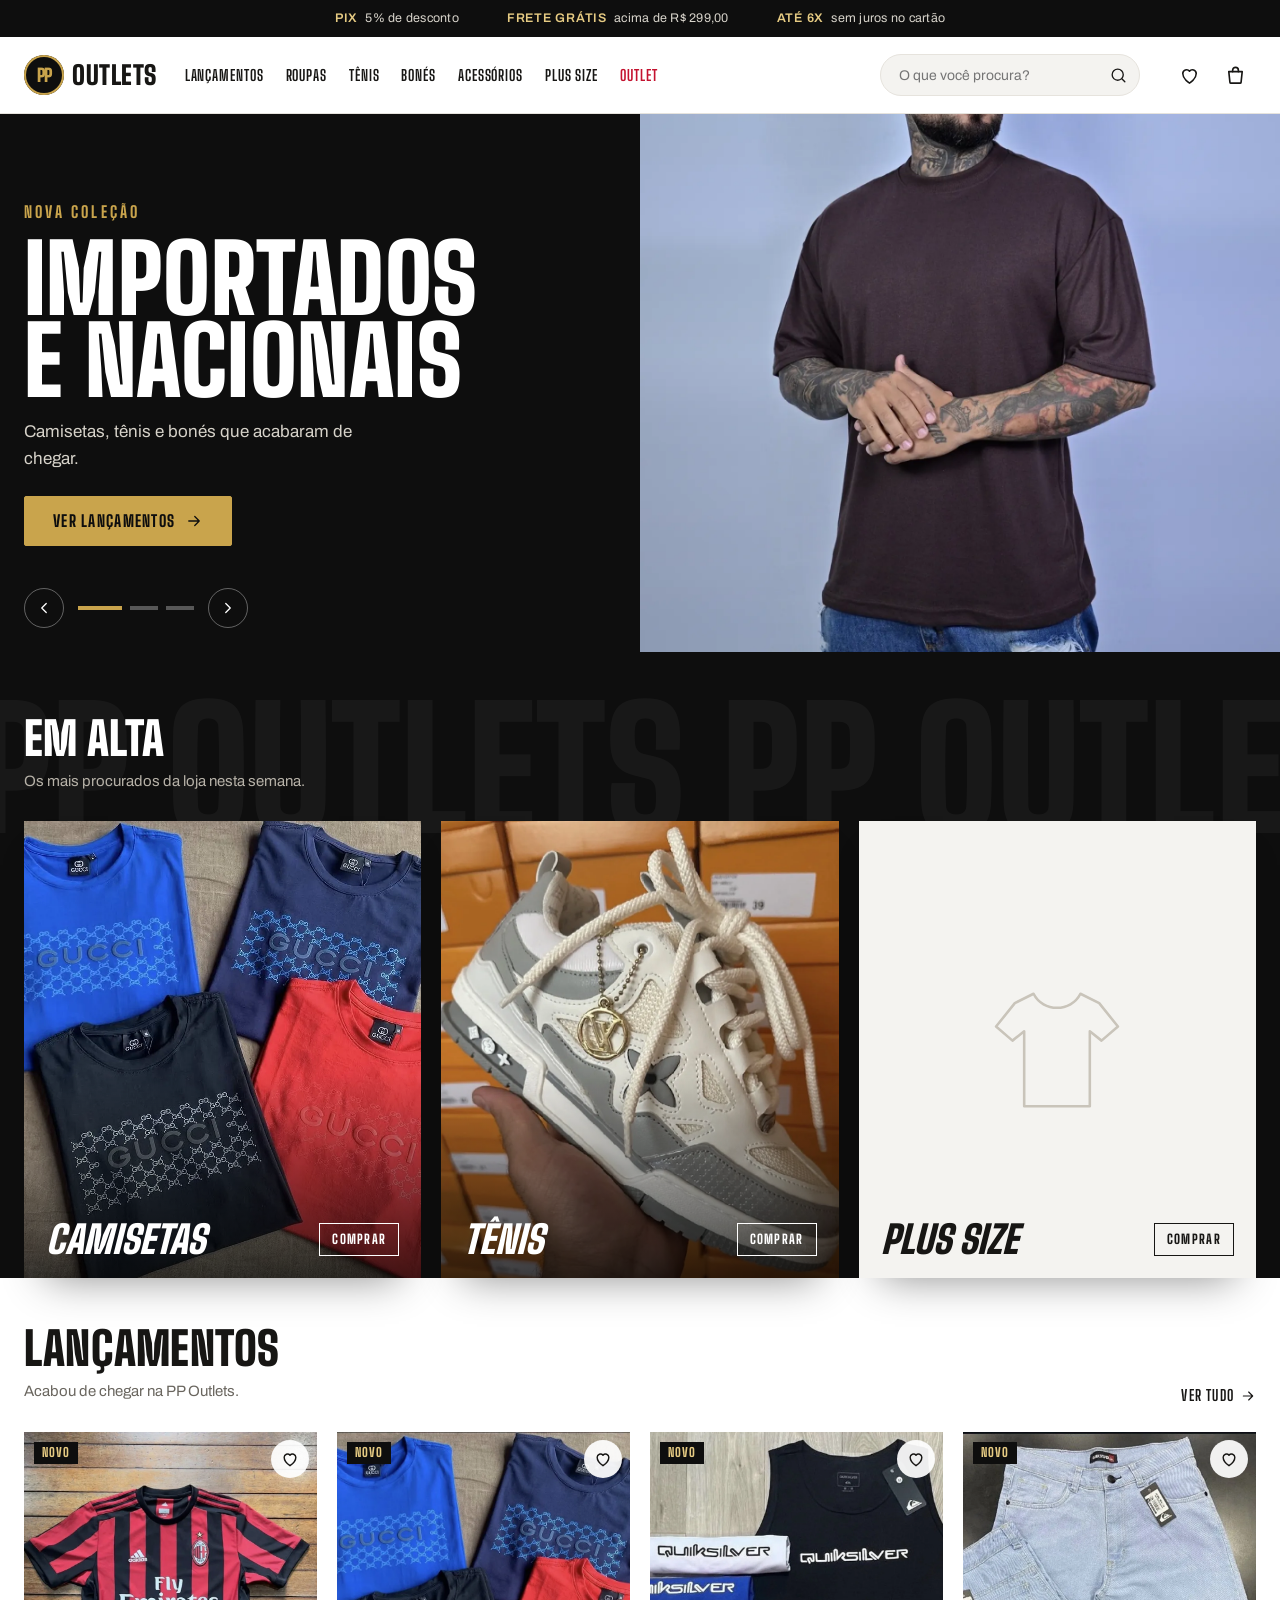
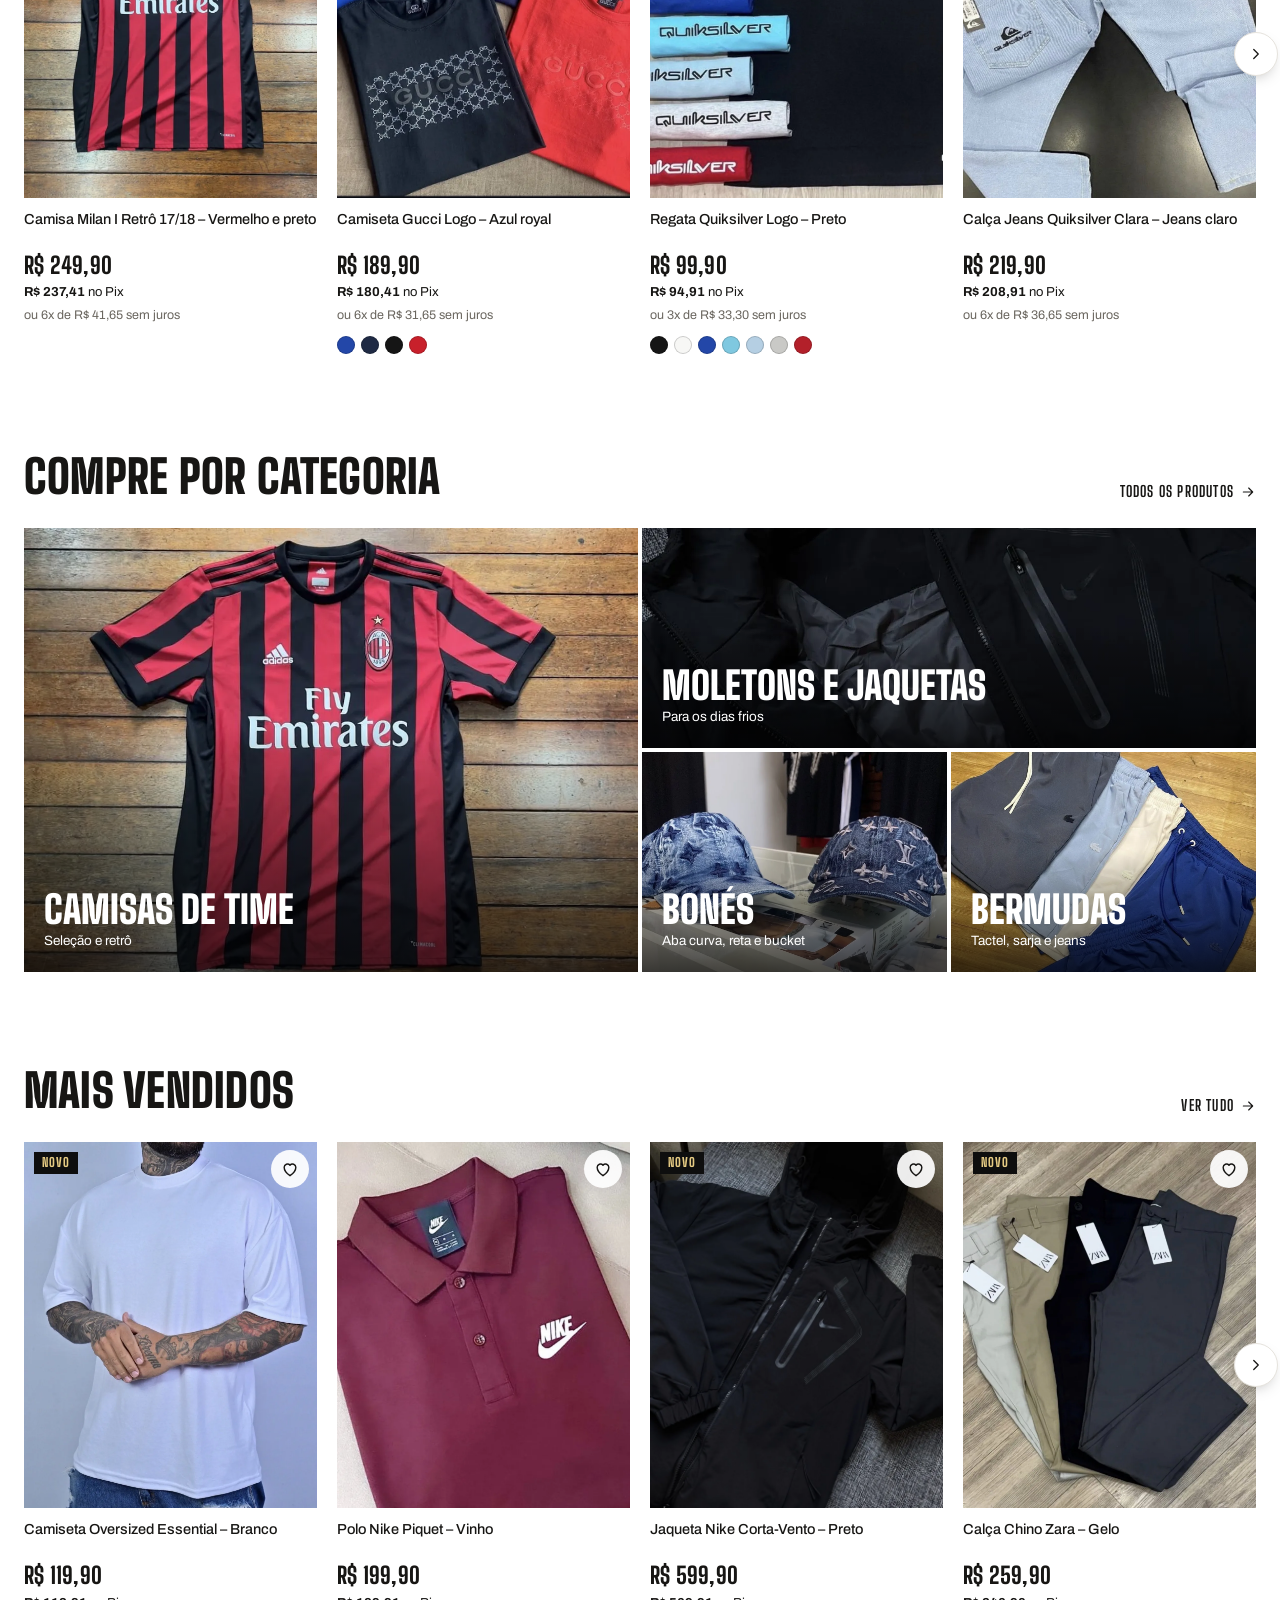
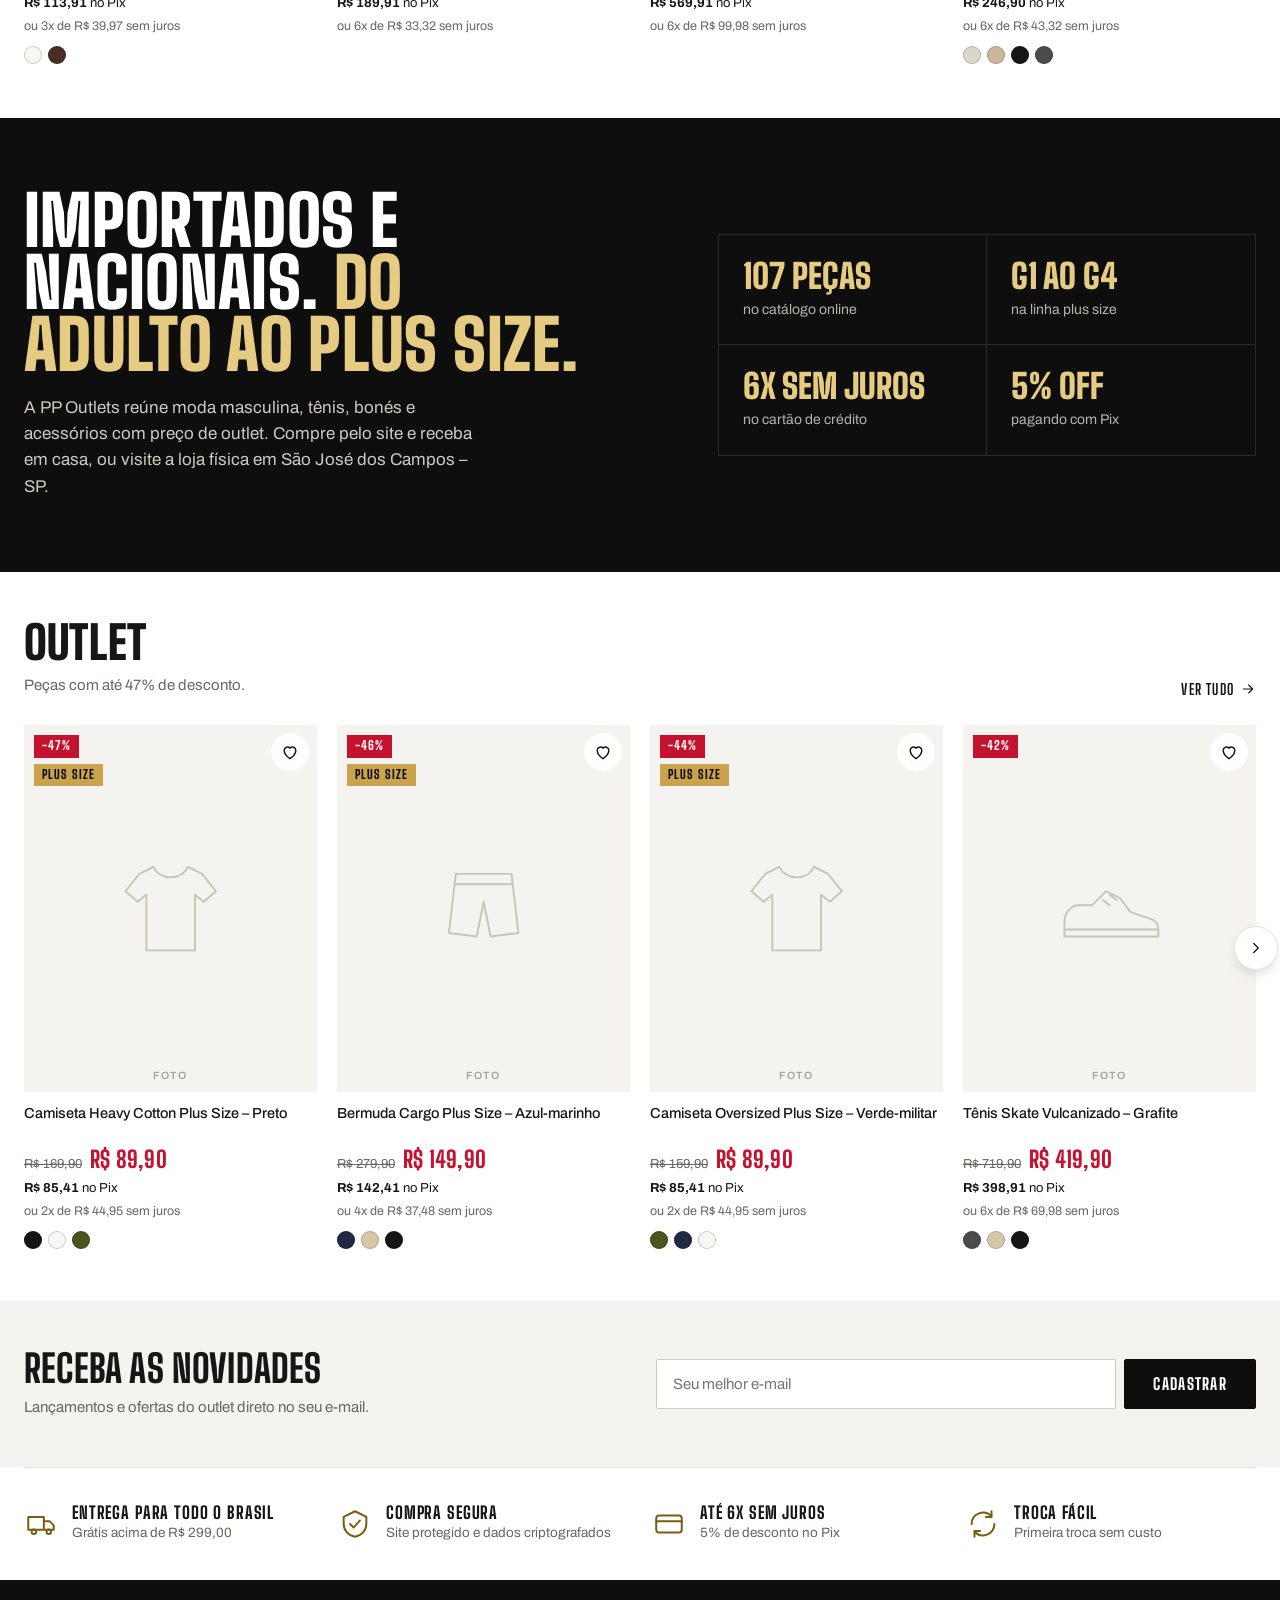
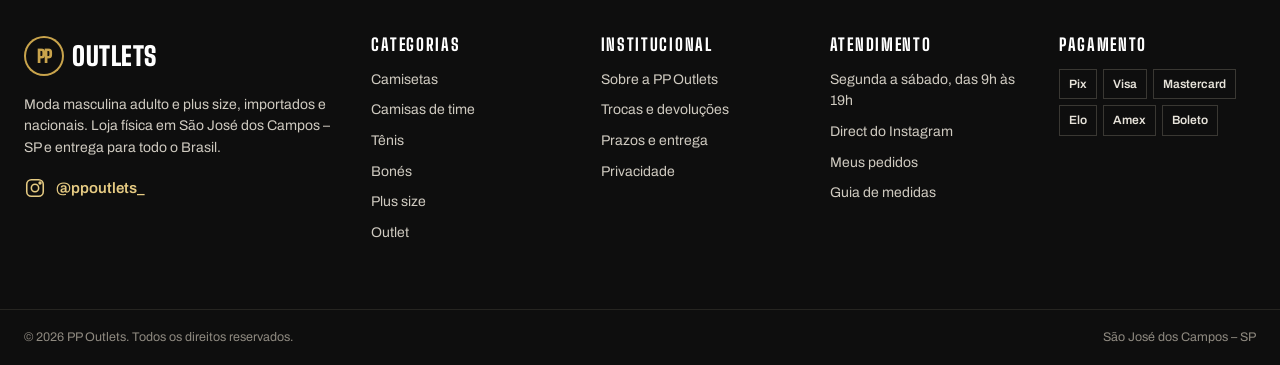
<file: index.html>
<!doctype html>
<html lang="pt-BR">
<head>
<meta charset="utf-8">
<meta name="viewport" content="width=device-width, initial-scale=1, viewport-fit=cover">
<title>PP Outlets | Moda masculina, plus size e tênis</title>
<meta name="description" content="Loja online da PP Outlets: moda masculina adulto e plus size, tênis, bonés e acessórios, importados e nacionais. Loja física em São José dos Campos – SP e entrega para todo o Brasil.">
<meta name="theme-color" content="#0e0e0e">
<link rel="icon" href="assets/img/favicon.svg" type="image/svg+xml">
<link rel="preconnect" href="https://fonts.googleapis.com">
<link rel="preconnect" href="https://fonts.gstatic.com" crossorigin>
<link href="https://fonts.googleapis.com/css2?family=Archivo:wght@400;500;600;700&family=Big+Shoulders+Display:wght@600;700;800;900&display=swap" rel="stylesheet">
<link rel="stylesheet" href="assets/css/styles.css">
</head>
<body>
<a class="skip" href="#conteudo">Pular para o conteúdo</a>

<div class="topbar" role="region" aria-label="Avisos">
  <div class="topbar__track">
    <p><strong>Pix</strong> <span data-cfg="pix"></span> de desconto</p>
    <p><strong>Frete grátis</strong> acima de <span data-cfg="frete"></span></p>
    <p><strong>Até <span data-cfg="parcelas"></span></strong> sem juros no cartão</p>
  </div>
</div>

<header class="header" id="topo">
  <div class="container header__bar">
    <button class="icon-btn header__menu" type="button" aria-label="Abrir menu" aria-controls="menu-mobile" aria-expanded="false" data-open="menu-mobile">
      <svg viewBox="0 0 24 24" aria-hidden="true"><path d="M3 7h18M3 12h18M3 17h18"/></svg>
    </button>
    <a class="logo" href="#/" aria-label="PP Outlets, página inicial">
      <span class="logo__mark" aria-hidden="true">PP</span><span class="logo__name">Outlets</span>
    </a>
    <nav class="nav" aria-label="Categorias">
      <ul class="nav__list">
        <li><a href="#/loja/lancamentos">Lançamentos</a></li>
        <li class="nav__has-mega">
          <a href="#/loja/roupas">Roupas</a>
          <div class="mega" role="group" aria-label="Roupas">
            <div class="container mega__grid">
              <div><p class="mega__title">Parte de cima</p><a href="#/loja/camisetas">Camisetas</a><a href="#/loja/camisas">Camisas</a><a href="#/loja/polos">Polos</a><a href="#/loja/camisas-de-time">Camisas de time</a><a href="#/loja/moletons-e-jaquetas">Moletons e jaquetas</a></div>
              <div><p class="mega__title">Parte de baixo</p><a href="#/loja/bermudas-e-shorts">Bermudas e shorts</a><a href="#/loja/calcas">Calças</a></div>
              <div><p class="mega__title">Linhas</p><a href="#/loja/plus-size">Plus size</a><a href="#/loja/importados">Importados</a><a href="#/loja/nacionais">Nacionais</a></div>
              <a class="mega__card" href="#/loja/outlet"><span class="ph ph--wide" data-glyph="camisetas"></span><span class="mega__card-title">Outlet</span><span class="mega__card-text">Peças com até 45% off</span></a>
            </div>
          </div>
        </li>
        <li><a href="#/loja/tenis">Tênis</a></li>
        <li><a href="#/loja/bones">Bonés</a></li>
        <li><a href="#/loja/acessorios">Acessórios</a></li>
        <li><a href="#/loja/plus-size">Plus size</a></li>
        <li><a class="nav__sale" href="#/loja/outlet">Outlet</a></li>
      </ul>
    </nav>
    <form class="search" role="search" autocomplete="off">
      <label class="sr-only" for="busca">Buscar produtos</label>
      <input id="busca" name="q" type="search" placeholder="O que você procura?" enterkeyhint="search">
      <button type="submit" aria-label="Buscar"><svg viewBox="0 0 24 24" aria-hidden="true"><circle cx="11" cy="11" r="7"/><path d="m20 20-3.5-3.5"/></svg></button>
      <div class="search__suggest" hidden></div>
    </form>
    <div class="header__actions">
      <button class="icon-btn header__search-toggle" type="button" aria-label="Buscar" data-toggle-search>
        <svg viewBox="0 0 24 24" aria-hidden="true"><circle cx="11" cy="11" r="7"/><path d="m20 20-3.5-3.5"/></svg>
      </button>
      <a class="icon-btn" href="#/favoritos" aria-label="Favoritos">
        <svg viewBox="0 0 24 24" aria-hidden="true"><path d="M12 20s-7-4.4-7-10a4 4 0 0 1 7-2.6A4 4 0 0 1 19 10c0 5.6-7 10-7 10z"/></svg>
        <span class="badge" data-fav-count hidden>0</span>
      </a>
      <button class="icon-btn" type="button" aria-label="Abrir carrinho" data-open="carrinho">
        <svg viewBox="0 0 24 24" aria-hidden="true"><path d="M5 8h14l-1.2 11.1a1 1 0 0 1-1 .9H7.2a1 1 0 0 1-1-.9L5 8z"/><path d="M9 8V6.5a3 3 0 0 1 6 0V8"/></svg>
        <span class="badge" data-cart-count hidden>0</span>
      </button>
    </div>
  </div>
</header>

<main id="conteudo" tabindex="-1"></main>

<footer class="footer">
  <div class="container footer__benefits">
    <div class="benefit"><svg viewBox="0 0 24 24" aria-hidden="true"><path d="M3 7h11v9H3zM14 10h4l3 3v3h-7z"/><circle cx="7" cy="17.5" r="1.6"/><circle cx="17.5" cy="17.5" r="1.6"/></svg><div><strong>Entrega para todo o Brasil</strong><span>Grátis acima de <span data-cfg="frete"></span></span></div></div>
    <div class="benefit"><svg viewBox="0 0 24 24" aria-hidden="true"><path d="M12 3 4 7v5c0 4.5 3.4 8.3 8 9 4.6-.7 8-4.5 8-9V7z"/><path d="m8.5 12 2.5 2.5 4.5-5"/></svg><div><strong>Compra segura</strong><span>Site protegido e dados criptografados</span></div></div>
    <div class="benefit"><svg viewBox="0 0 24 24" aria-hidden="true"><rect x="3" y="6" width="18" height="12" rx="2"/><path d="M3 10h18"/></svg><div><strong>Até <span data-cfg="parcelas"></span> sem juros</strong><span><span data-cfg="pix"></span> de desconto no Pix</span></div></div>
    <div class="benefit"><svg viewBox="0 0 24 24" aria-hidden="true"><path d="M4 12a8 8 0 0 1 14-5.3M20 12a8 8 0 0 1-14 5.3"/><path d="M18 3v4h-4M6 21v-4h4"/></svg><div><strong>Troca fácil</strong><span>Primeira troca sem custo</span></div></div>
  </div>
  <div class="footer__main">
    <div class="container footer__grid">
      <div class="footer__brand">
        <a class="logo logo--light" href="#/"><span class="logo__mark" aria-hidden="true">PP</span><span class="logo__name">Outlets</span></a>
        <p>Moda masculina adulto e plus size, importados e nacionais. Loja física em <span data-cfg="cidade"></span> e entrega para todo o Brasil.</p>
        <a class="footer__social" href="https://www.instagram.com/ppoutlets_/" rel="noopener" target="_blank"><svg viewBox="0 0 24 24" aria-hidden="true"><rect x="3" y="3" width="18" height="18" rx="5"/><circle cx="12" cy="12" r="4"/><circle cx="17.5" cy="6.5" r="1"/></svg><span data-cfg="instagramUsuario"></span></a>
      </div>
      <div class="footer__col"><h2>Categorias</h2><ul><li><a href="#/loja/camisetas">Camisetas</a></li><li><a href="#/loja/camisas-de-time">Camisas de time</a></li><li><a href="#/loja/tenis">Tênis</a></li><li><a href="#/loja/bones">Bonés</a></li><li><a href="#/loja/plus-size">Plus size</a></li><li><a href="#/loja/outlet">Outlet</a></li></ul></div>
      <div class="footer__col"><h2>Institucional</h2><ul><li><a href="#/pagina/sobre">Sobre a PP Outlets</a></li><li><a href="#/pagina/trocas">Trocas e devoluções</a></li><li><a href="#/pagina/entrega">Prazos e entrega</a></li><li><a href="#/pagina/privacidade">Privacidade</a></li></ul></div>
      <div class="footer__col"><h2>Atendimento</h2><ul><li><span data-cfg="horario"></span></li><li><a href="https://www.instagram.com/ppoutlets_/" rel="noopener" target="_blank">Direct do Instagram</a></li><li><a href="#/pedidos">Meus pedidos</a></li><li><a href="#/pagina/medidas">Guia de medidas</a></li></ul></div>
      <div class="footer__col"><h2>Pagamento</h2><ul class="pay"><li>Pix</li><li>Visa</li><li>Mastercard</li><li>Elo</li><li>Amex</li><li>Boleto</li></ul></div>
    </div>
  </div>
  <div class="footer__legal"><div class="container"><span>&copy; 2026 PP Outlets. Todos os direitos reservados.</span><span><span data-cfg="cidade"></span></span></div></div>
</footer>

<!-- carrinho -->
<div class="overlay" data-overlay hidden></div>
<aside class="drawer" id="carrinho" aria-label="Carrinho" aria-hidden="true">
  <div class="drawer__head"><h2>Meu carrinho <span data-cart-items></span></h2><button class="icon-btn" type="button" aria-label="Fechar carrinho" data-close><svg viewBox="0 0 24 24" aria-hidden="true"><path d="M6 6l12 12M18 6 6 18"/></svg></button></div>
  <div class="drawer__body" data-cart-body></div>
  <div class="drawer__foot" data-cart-foot></div>
</aside>

<!-- menu no celular -->
<aside class="drawer drawer--left" id="menu-mobile" aria-label="Menu" aria-hidden="true">
  <div class="drawer__head"><a class="logo" href="#/"><span class="logo__mark" aria-hidden="true">PP</span><span class="logo__name">Outlets</span></a><button class="icon-btn" type="button" aria-label="Fechar menu" data-close><svg viewBox="0 0 24 24" aria-hidden="true"><path d="M6 6l12 12M18 6 6 18"/></svg></button></div>
  <nav class="drawer__body mobile-nav" aria-label="Categorias">
    <a href="#/loja/lancamentos">Lançamentos</a>
    <a href="#/loja/todos">Todos os produtos</a>
    <p class="mobile-nav__label">Roupas</p>
    <a href="#/loja/camisetas">Camisetas</a><a href="#/loja/camisas">Camisas</a><a href="#/loja/polos">Polos</a><a href="#/loja/camisas-de-time">Camisas de time</a><a href="#/loja/moletons-e-jaquetas">Moletons e jaquetas</a><a href="#/loja/bermudas-e-shorts">Bermudas e shorts</a><a href="#/loja/calcas">Calças</a>
    <p class="mobile-nav__label">Calçados e acessórios</p>
    <a href="#/loja/tenis">Tênis</a><a href="#/loja/bones">Bonés</a><a href="#/loja/acessorios">Acessórios</a>
    <p class="mobile-nav__label">Linhas</p>
    <a href="#/loja/plus-size">Plus size</a><a class="nav__sale" href="#/loja/outlet">Outlet</a>
    <p class="mobile-nav__label">Conta</p>
    <a href="#/favoritos">Favoritos</a><a href="#/pedidos">Meus pedidos</a>
  </nav>
</aside>

<!-- guia de medidas -->
<dialog class="modal" id="medidas" aria-labelledby="medidas-h">
  <div class="modal__head"><h2 id="medidas-h">Guia de medidas</h2><button class="icon-btn" type="button" aria-label="Fechar" data-close-dialog><svg viewBox="0 0 24 24" aria-hidden="true"><path d="M6 6l12 12M18 6 6 18"/></svg></button></div>
  <div class="modal__body" data-medidas></div>
</dialog>

<div class="toast" role="status" aria-live="polite" hidden></div>

<script src="assets/js/config.js"></script>
<script src="assets/js/products.js"></script>
<script src="assets/js/supabase-config.js"></script>
<script src="assets/js/data.js"></script>
<script src="assets/js/app.js"></script>
</body>
</html>
</file>
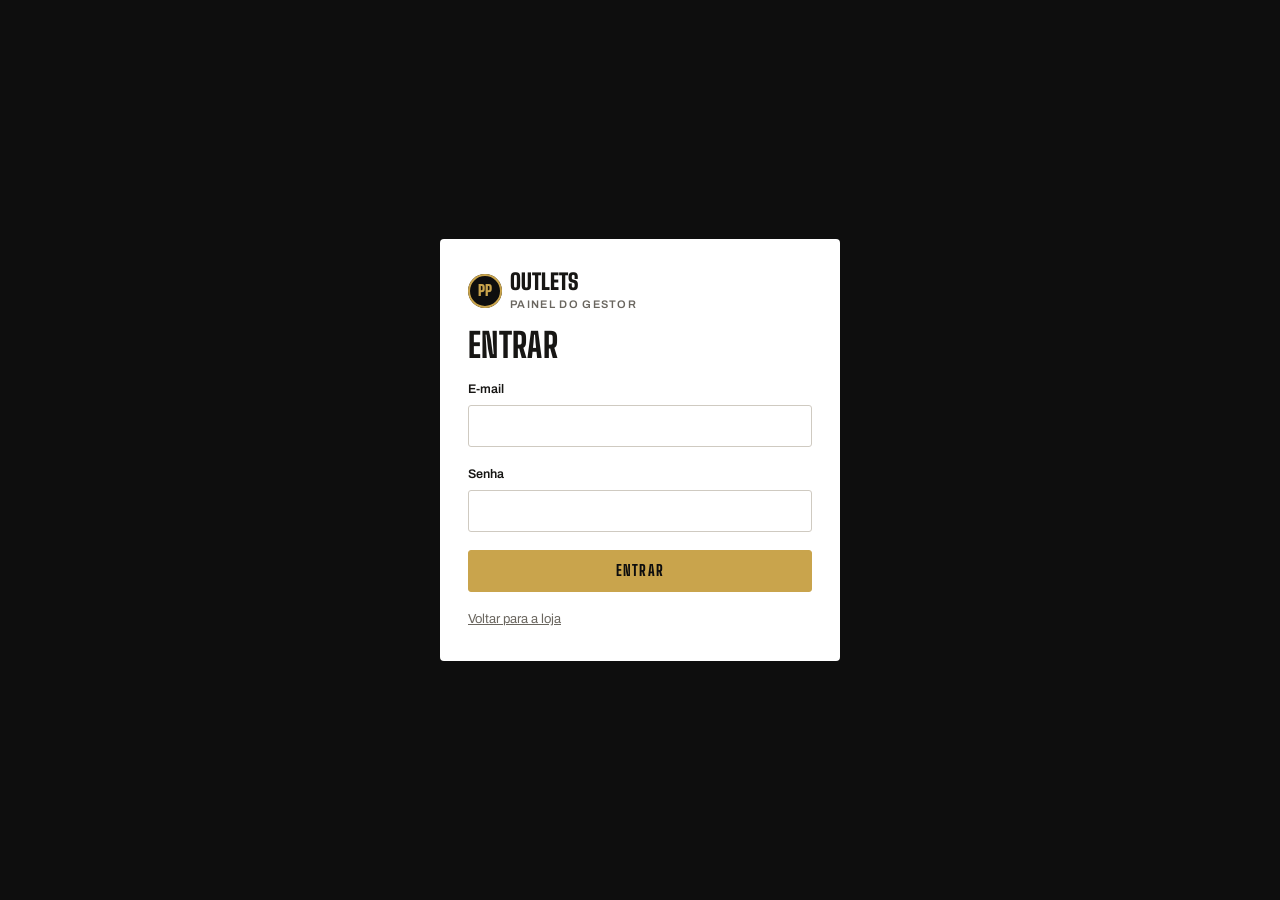
<file: admin/index.html>
<!doctype html>
<html lang="pt-BR">
<head>
<meta charset="utf-8">
<meta name="viewport" content="width=device-width, initial-scale=1, viewport-fit=cover">
<meta name="robots" content="noindex, nofollow">
<title>Painel do gestor | PP Outlets</title>
<link rel="icon" href="../assets/img/favicon.svg" type="image/svg+xml">
<link rel="preconnect" href="https://fonts.googleapis.com">
<link rel="preconnect" href="https://fonts.gstatic.com" crossorigin>
<link href="https://fonts.googleapis.com/css2?family=Archivo:wght@400;500;600;700&family=Big+Shoulders+Display:wght@700;800;900&display=swap" rel="stylesheet">
<link rel="stylesheet" href="admin.css">
</head>
<body>
<div id="app" aria-live="polite"></div>
<div class="toast" role="status" aria-live="polite" hidden></div>

<script src="../assets/js/config.js"></script>
<script src="../assets/js/products.js"></script>
<script src="../assets/js/supabase-config.js"></script>
<script src="../assets/vendor/supabase-2.50.0.js"></script>
<script src="../assets/js/data.js"></script>
<script src="admin.js"></script>
</body>
</html>
</file>
<file: assets/css/styles.css>
/* PP Outlets — loja virtual
   Preto, branco e dourado. Títulos: Big Shoulders Display. Texto: Archivo. */
:root {
  --black: #0e0e0e;
  --ink: #171614;
  --muted: #6a665f;
  --line: #e6e3dd;
  --line-strong: #cfcac1;
  --paper: #f4f3f0;
  --paper-2: #ebe9e4;
  --white: #ffffff;
  --gold: #c9a44c;
  --gold-light: #e6cb83;
  --gold-ink: #7a5b12;          /* dourado para texto sobre branco (5,9:1) */
  --sale: #c4122f;
  --ok: #1d7a3d;
  --display: "Big Shoulders Display", "Arial Narrow", Impact, sans-serif;
  --text: "Archivo", "Helvetica Neue", Arial, sans-serif;
  --gut: 24px;
  --maxw: 1360px;
  --radius: 2px;
  --header-h: 76px;
  --ease: cubic-bezier(.22, .8, .24, 1);
}
@media (max-width: 1023px) { :root { --gut: 16px; --header-h: 60px; } }

*, *::before, *::after { box-sizing: border-box; }
html { -webkit-text-size-adjust: 100%; scroll-padding-top: calc(var(--header-h) + 16px); }
body { margin: 0; font: 400 15px/1.55 var(--text); color: var(--ink); background: var(--white); -webkit-font-smoothing: antialiased; }
img, svg { display: block; max-width: 100%; }
a { color: inherit; text-decoration: none; }
button, input, select, textarea { font: inherit; color: inherit; }
button { cursor: pointer; background: none; border: 0; padding: 0; }
h1, h2, h3, h4 { margin: 0; font-family: var(--display); font-weight: 800; line-height: 1; letter-spacing: .005em; text-transform: uppercase; text-wrap: balance; }
p { margin: 0; }
ul { margin: 0; padding: 0; list-style: none; }
[hidden] { display: none !important; }
:focus-visible { outline: 2px solid var(--gold); outline-offset: 2px; }
.sr-only { position: absolute; width: 1px; height: 1px; overflow: hidden; clip: rect(0 0 0 0); white-space: nowrap; }
.skip { position: absolute; left: 8px; top: -60px; z-index: 100; background: var(--black); color: var(--white); padding: 10px 14px; }
.skip:focus { top: 8px; }
.container { width: min(100% - 2 * var(--gut), var(--maxw)); margin-inline: auto; }
#conteudo { outline: none; min-height: 60vh; }
svg { fill: none; stroke: currentColor; stroke-width: 1.7; stroke-linecap: round; stroke-linejoin: round; }

/* ---------- barra de avisos ---------- */
.topbar { background: var(--black); color: #d8d4cb; font-size: 12.5px; letter-spacing: .02em; }
.topbar__track { display: flex; justify-content: center; gap: 48px; padding: 9px var(--gut); }
.topbar strong { color: var(--gold-light); font-weight: 600; text-transform: uppercase; letter-spacing: .06em; margin-right: 4px; }
@media (max-width: 767px) {
  .topbar__track { gap: 0; justify-content: flex-start; overflow: hidden; }
  .topbar__track p { flex: 0 0 100%; text-align: center; animation: ticker 12s infinite; }
  @keyframes ticker { 0%, 28% { transform: translateX(0); } 33%, 61% { transform: translateX(-100%); } 66%, 95% { transform: translateX(-200%); } 100% { transform: translateX(0); } }
}
@media (prefers-reduced-motion: reduce) { .topbar__track p { animation: none !important; } }

/* ---------- cabeçalho ---------- */
.header { position: sticky; top: 0; z-index: 40; background: var(--white); border-bottom: 1px solid var(--line); }
.header__bar { height: var(--header-h); display: flex; align-items: center; gap: 28px; }
.header .header__menu, .header .header__search-toggle { display: none; }
.logo { display: inline-flex; align-items: center; gap: 8px; flex-shrink: 0; }
.logo__mark { display: inline-grid; place-items: center; width: 40px; height: 40px; border-radius: 50%; background: var(--black); color: var(--gold); font: 900 18px/1 var(--display); letter-spacing: -.04em; box-shadow: inset 0 0 0 2px var(--gold); }
.logo__name { font: 900 26px/1 var(--display); text-transform: uppercase; letter-spacing: .02em; }
.logo--light .logo__name { color: var(--white); }
.nav { flex: 1; min-width: 0; }
.nav__list { display: flex; gap: 22px; }
.nav__list > li > a { display: block; position: relative; padding: 28px 0; font: 700 15px/1 var(--display); letter-spacing: .06em; text-transform: uppercase; white-space: nowrap; }
.nav__list > li > a::after { content: ""; position: absolute; left: 0; right: 0; bottom: 20px; height: 2px; background: var(--gold); transform: scaleX(0); transform-origin: left; transition: transform .25s var(--ease); }
.nav__list > li > a:hover::after, .nav__list > li > a[aria-current="page"]::after { transform: scaleX(1); }
.nav__sale { color: var(--sale) !important; }
.mega { position: absolute; left: 0; right: 0; top: 100%; background: var(--white); border-top: 1px solid var(--line); border-bottom: 1px solid var(--line); box-shadow: 0 18px 30px -18px rgb(0 0 0 / .25); opacity: 0; visibility: hidden; transform: translateY(-6px); transition: opacity .2s, transform .2s var(--ease), visibility 0s .2s; }
.nav__has-mega:hover .mega, .nav__has-mega:focus-within .mega { opacity: 1; visibility: visible; transform: none; transition-delay: .08s, .08s, 0s; }
.mega__grid { display: grid; grid-template-columns: repeat(3, 1fr) 1.3fr; gap: 32px; padding-block: 28px 32px; }
.mega__title { font: 800 13px/1 var(--display); letter-spacing: .12em; text-transform: uppercase; color: var(--muted); margin-bottom: 14px; }
.mega__grid a:not(.mega__card) { display: block; padding: 6px 0; font-size: 14.5px; }
.mega__grid a:not(.mega__card):hover { color: var(--gold-ink); }
.mega__card { display: grid; gap: 6px; }
.mega__card .ph { aspect-ratio: 16 / 8; }
.mega__card-title { font: 800 22px/1 var(--display); text-transform: uppercase; color: var(--sale); }
.mega__card-text { font-size: 13.5px; color: var(--muted); }

.search { position: relative; width: 260px; flex-shrink: 0; }
.search input { width: 100%; height: 42px; border: 1px solid var(--line); background: var(--paper); border-radius: 999px; padding: 0 44px 0 18px; font-size: 14px; outline: none; transition: border-color .2s, background .2s; }
.search input:focus { border-color: var(--ink); background: var(--white); }
.search > button { position: absolute; right: 6px; top: 5px; width: 32px; height: 32px; display: grid; place-items: center; }
.search > button svg { width: 19px; height: 19px; }
.search__suggest { position: absolute; top: calc(100% + 6px); left: 0; right: 0; background: var(--white); border: 1px solid var(--line); box-shadow: 0 16px 30px -12px rgb(0 0 0 / .25); z-index: 50; }
.search__suggest a { display: grid; grid-template-columns: 44px 1fr; gap: 12px; align-items: center; padding: 8px 12px; font-size: 13.5px; }
.search__suggest a:hover, .search__suggest a.is-active { background: var(--paper); }
.search__suggest .ph { width: 44px; aspect-ratio: 1; }
.search__suggest small { display: block; color: var(--muted); }
.search__suggest .search__all { display: block; text-align: center; padding: 10px; font-weight: 600; border-top: 1px solid var(--line); }
.header__actions { display: flex; gap: 4px; margin-left: auto; }
.icon-btn { position: relative; display: inline-grid; place-items: center; width: 42px; height: 42px; border-radius: 50%; transition: background .2s; }
.icon-btn:hover { background: var(--paper); }
.icon-btn svg { width: 23px; height: 23px; }
.badge { position: absolute; top: 2px; right: 0; min-width: 18px; height: 18px; padding: 0 5px; border-radius: 999px; background: var(--gold); color: var(--black); font: 700 11px/18px var(--text); text-align: center; }
.badge.bump { animation: bump .45s var(--ease); }
@keyframes bump { 40% { transform: scale(1.35); } }

@media (max-width: 1279px) { .nav__list { gap: 16px; } .nav__list > li > a { font-size: 14px; } .search { width: 200px; } }
@media (max-width: 1023px) {
  .header__bar { gap: 8px; }
  .header .header__menu, .header .header__search-toggle { display: inline-grid; }
  .nav { display: none; }
  .logo { margin-inline: auto; transform: translateX(21px); }
  .logo__mark { width: 34px; height: 34px; font-size: 15px; }
  .logo__name { font-size: 22px; }
  .header__actions { margin-left: 0; }
  .search { position: absolute; left: 0; right: 0; top: 100%; width: auto; padding: 10px var(--gut); background: var(--white); border-bottom: 1px solid var(--line); display: none; }
  .search.is-open { display: block; }
  .search > button { right: calc(var(--gut) + 6px); top: 15px; }
  .search__suggest { left: var(--gut); right: var(--gut); }
}
@media (max-width: 420px) { .header__actions a.icon-btn { display: none; } .logo { transform: none; } }

/* ---------- botões ---------- */
.btn { display: inline-flex; align-items: center; justify-content: center; gap: 10px; height: 50px; padding: 0 28px; border: 1px solid var(--black); background: var(--black); color: var(--white); font: 800 16px/1 var(--display); letter-spacing: .08em; text-transform: uppercase; border-radius: var(--radius); transition: background .2s, color .2s, border-color .2s, transform .1s; white-space: nowrap; }
.btn:hover { background: var(--gold); border-color: var(--gold); color: var(--black); }
.btn:active { transform: translateY(1px); }
.btn svg { width: 18px; height: 18px; transition: transform .2s var(--ease); }
.btn:hover svg { transform: translateX(3px); }
.btn--gold { background: var(--gold); border-color: var(--gold); color: var(--black); }
.btn--gold:hover { background: var(--white); border-color: var(--white); }
.btn--ghost { background: transparent; color: var(--ink); border-color: var(--line-strong); }
.btn--ghost:hover { background: var(--ink); border-color: var(--ink); color: var(--white); }
.btn--outline-light { background: transparent; color: var(--white); border-color: rgb(255 255 255 / .6); }
.btn--outline-light:hover { background: var(--white); color: var(--black); border-color: var(--white); }
.btn--block { width: 100%; }
.btn--sm { height: 40px; padding: 0 16px; font-size: 14px; }
.btn[disabled] { opacity: .45; pointer-events: none; }
.link { font-weight: 600; text-decoration: underline; text-decoration-thickness: 1px; text-underline-offset: 3px; }
.link:hover { color: var(--gold-ink); }
.link-arrow { flex-shrink: 0; white-space: nowrap; display: inline-flex; align-items: center; gap: 6px; font: 700 15px/1 var(--display); letter-spacing: .08em; text-transform: uppercase; }
.link-arrow svg { width: 16px; height: 16px; transition: transform .2s var(--ease); }
.link-arrow:hover svg { transform: translateX(3px); }

/* ---------- espaço reservado para foto ---------- */
.ph { position: relative; display: grid; place-items: center; width: 100%; aspect-ratio: 4 / 5; background: var(--paper); overflow: hidden; color: #c9c4ba; }
.ph::after { content: attr(data-label); position: absolute; left: 0; right: 0; bottom: 10px; text-align: center; font: 600 10.5px/1 var(--text); letter-spacing: .14em; text-transform: uppercase; color: #a8a297; }
.ph svg { width: 38%; max-width: 150px; height: auto; stroke-width: 1.1; }
.ph img { position: absolute; inset: 0; width: 100%; height: 100%; object-fit: cover; }
.ph--dark { background: #1b1a18; color: #3d3a35; }
.ph--dark::after { color: #6f6a61; }
.ph--wide { aspect-ratio: 16 / 9; }

/* ---------- banner principal ---------- */
.hero { position: relative; background: var(--black); color: var(--white); overflow: hidden; }
.hero__slides { display: flex; transition: transform .65s var(--ease); touch-action: pan-y; cursor: grab; user-select: none; -webkit-user-select: none; }
.hero__slides.is-dragging { transition: none; cursor: grabbing; }
.hero__slide { flex: 0 0 100%; min-width: 0; display: grid; grid-template-columns: 1fr 1fr; min-height: clamp(420px, 42vw, 600px); }
.hero__slide a, .hero__slide img { -webkit-user-drag: none; }
.hero__copy { display: flex; flex-direction: column; justify-content: center; gap: 18px; padding: 56px var(--gut) 72px max(var(--gut), calc((100vw - var(--maxw)) / 2)); }
.hero__eyebrow { font: 800 16px/1 var(--display); letter-spacing: .2em; text-transform: uppercase; color: var(--gold); }
.hero__title { font-size: clamp(56px, 7.4vw, 120px); font-weight: 900; line-height: .86; }
.hero__title span { display: block; color: var(--gold-light); }
.hero__text { max-width: 36ch; font-size: 17px; color: #d6d2c9; }
.hero__copy .btn { align-self: flex-start; margin-top: 6px; }
.hero__media { position: relative; }
.hero__media .ph { position: absolute; inset: 0; aspect-ratio: auto; height: 100%; }
.hero__ctrl { position: absolute; bottom: 24px; left: max(var(--gut), calc((100vw - var(--maxw)) / 2)); display: flex; align-items: center; gap: 14px; z-index: 2; }
.hero__dots { display: flex; gap: 8px; }
.hero__dots button { width: 28px; height: 4px; background: rgb(255 255 255 / .3); transition: background .2s, width .3s var(--ease); }
.hero__dots button[aria-current="true"] { background: var(--gold); width: 44px; }
.hero__arrow { width: 40px; height: 40px; display: grid; place-items: center; border: 1px solid rgb(255 255 255 / .35); border-radius: 50%; color: var(--white); transition: background .2s, color .2s; }
.hero__arrow:hover { background: var(--white); color: var(--black); }
.hero__arrow svg { width: 18px; height: 18px; }
@media (max-width: 767px) {
  .hero__slide { grid-template-columns: 1fr; grid-template-rows: auto 260px; min-height: 0; }
  .hero__copy { padding: 40px var(--gut) 28px; gap: 14px; }
  .hero__title { font-size: 60px; }
  .hero__text { font-size: 15.5px; }
  .hero__ctrl { top: 16px; bottom: auto; right: var(--gut); left: auto; }
  .hero__ctrl .hero__arrow { display: none; }
}

/* slide de oferta no banner: foto inteira sobre a própria foto desfocada, preço no canto */
.hero__price { position: absolute; right: 20px; bottom: 20px; z-index: 1; display: grid; gap: 2px; padding: 12px 16px; background: var(--sale); color: var(--white); text-align: right; }
.hero__price s { font-size: 13px; opacity: .85; }
.hero__price strong { font: 900 30px/1 var(--display); }

/* ---------- seções ---------- */
.section { padding-block: 72px; }
.section--tight { padding-block: 48px; }
.section-head { display: flex; align-items: end; justify-content: space-between; gap: 16px; margin-bottom: 28px; }
.section-head h2 { font-size: clamp(34px, 3.6vw, 52px); font-weight: 900; }
.section-head p { color: var(--muted); margin-top: 8px; }
@media (max-width: 767px) { .section { padding-block: 48px; } .section-head { margin-bottom: 20px; } }

/* faixa "em alta" */
.hot { position: relative; background: var(--black); color: var(--white); padding-block: 64px 0; margin-bottom: 140px; }
.hot::before { content: "PP OUTLETS PP OUTLETS"; position: absolute; top: 34px; left: -2vw; right: 0; font: 900 clamp(90px, 13vw, 210px)/1 var(--display); color: rgb(255 255 255 / .045); white-space: nowrap; overflow: hidden; pointer-events: none; }
.hot .section-head { position: relative; }
.hot .section-head p { color: #b7b2a8; }
.hot__grid { position: relative; display: grid; grid-template-columns: repeat(3, 1fr); gap: 20px; margin-bottom: -140px; }
.hot__card { position: relative; display: block; overflow: hidden; background: var(--paper); box-shadow: 0 22px 40px -22px rgb(0 0 0 / .45); }
.hot__card .ph { aspect-ratio: 4 / 4.6; transition: transform .6s var(--ease); }
.hot__card:hover .ph { transform: scale(1.03); }
.hot__label { position: absolute; left: 0; right: 0; bottom: 0; display: flex; align-items: end; justify-content: space-between; gap: 12px; padding: 22px; }
.hot__label strong { font: 900 italic clamp(30px, 3vw, 44px)/.9 var(--display); text-transform: uppercase; color: var(--ink); }
.hot__label span { color: var(--ink); flex-shrink: 0; padding: 9px 12px; border: 1px solid var(--ink); font: 800 13px/1 var(--display); letter-spacing: .1em; text-transform: uppercase; transition: background .2s, color .2s; }
.hot__card:hover .hot__label span { background: var(--ink); color: var(--white); }
.hot__card--photo::after { content: ""; position: absolute; inset: auto 0 0; height: 45%; background: linear-gradient(to top, rgb(0 0 0 / .72), transparent); pointer-events: none; }
.hot__card--photo .hot__label { z-index: 1; }
.hot__card--photo .hot__label strong, .hot__card--photo .hot__label span { color: var(--white); border-color: var(--white); }
.hot__card--photo:hover .hot__label span { background: var(--white); color: var(--black); }
@media (max-width: 767px) {
  .hot { padding-top: 44px; margin-bottom: 0; padding-bottom: 32px; }
  .hot__grid { grid-template-columns: 1fr; margin-bottom: 0; gap: 12px; }
  .hot__card .ph { aspect-ratio: 16 / 10; }
}

/* vitrine (carrossel) */
.rail { position: relative; }
.rail__track { display: grid; grid-auto-flow: column; grid-auto-columns: calc((100% - 3 * 20px) / 4); gap: 20px; overflow-x: auto; scroll-snap-type: x mandatory; scrollbar-width: none; padding-bottom: 4px; }
.rail__track::-webkit-scrollbar { display: none; }
.rail__track > * { scroll-snap-align: start; }
.rail__btn { position: absolute; top: 38%; z-index: 2; width: 44px; height: 44px; display: grid; place-items: center; background: var(--white); border: 1px solid var(--line); border-radius: 50%; box-shadow: 0 6px 16px -8px rgb(0 0 0 / .35); transition: opacity .2s, background .2s; }
.rail__btn:hover { background: var(--ink); color: var(--white); }
.rail__btn svg { width: 18px; height: 18px; }
.rail__btn--prev { left: -22px; } .rail__btn--next { right: -22px; }
.rail__btn[disabled] { opacity: 0; pointer-events: none; }
@media (max-width: 1023px) { .rail__track { grid-auto-columns: calc((100% - 2 * 16px) / 2.6); gap: 16px; } .rail__btn { display: none; } }
@media (max-width: 599px) { .rail__track { grid-auto-columns: 46%; gap: 12px; } }

/* mosaico de categorias */
.mosaic { display: grid; grid-template-columns: repeat(4, 1fr); grid-template-rows: repeat(2, minmax(220px, 1fr)); gap: 4px; }
.mosaic a { position: relative; overflow: hidden; display: block; }
.mosaic a:first-child { grid-column: span 2; grid-row: span 2; }
.mosaic a:nth-child(2) { grid-column: span 2; }
.mosaic .ph { position: absolute; inset: 0; height: 100%; aspect-ratio: auto; transition: transform .6s var(--ease); }
.mosaic a:hover .ph { transform: scale(1.03); }
.mosaic__label { position: absolute; left: 20px; bottom: 20px; display: grid; gap: 4px; }
.mosaic__label strong { font: 900 clamp(28px, 3vw, 46px)/.9 var(--display); text-transform: uppercase; }
.mosaic__label span { font-size: 13.5px; color: var(--muted); }
.mosaic__photo::after { content: ""; position: absolute; inset: auto 0 0; height: 55%; background: linear-gradient(to top, rgb(0 0 0 / .7), transparent); pointer-events: none; }
.mosaic__photo .mosaic__label { z-index: 1; }
.mosaic__photo .mosaic__label strong, .mosaic__photo .mosaic__label span { color: var(--white); }
@media (max-width: 767px) { .mosaic { grid-template-columns: 1fr 1fr; grid-template-rows: none; grid-auto-rows: 170px; } .mosaic a:first-child { grid-row: span 2; grid-column: span 2; } .mosaic a:nth-child(2) { grid-column: span 2; } }

/* faixa de marca */
.brandband { background: var(--black); color: var(--white); }
.brandband__in { display: grid; grid-template-columns: 1.2fr 1fr; gap: 48px; align-items: center; padding-block: 72px; }
.brandband h2 { font-size: clamp(44px, 5.4vw, 84px); font-weight: 900; line-height: .9; }
.brandband h2 span { color: var(--gold-light); }
.brandband p { color: #cfcac0; font-size: 17px; max-width: 46ch; margin-top: 18px; }
.brandband__facts { display: grid; grid-template-columns: 1fr 1fr; gap: 1px; background: #2c2a26; border: 1px solid #2c2a26; }
.brandband__facts div { background: var(--black); padding: 24px; display: grid; gap: 6px; }
.brandband__facts strong { font: 900 34px/1 var(--display); color: var(--gold-light); text-transform: uppercase; }
.brandband__facts span { color: #b9b4aa; font-size: 14px; }
@media (max-width: 899px) { .brandband__in { grid-template-columns: 1fr; padding-block: 52px; gap: 32px; } }

/* newsletter */
.news { background: var(--paper); }
.news__in { display: grid; grid-template-columns: 1fr 1fr; gap: 32px; align-items: center; padding-block: 48px; }
.news h2 { font-size: clamp(30px, 3vw, 42px); }
.news p { color: var(--muted); margin-top: 8px; }
.news form { display: flex; gap: 8px; }
.news input { flex: 1; min-width: 0; height: 50px; border: 1px solid var(--line-strong); background: var(--white); padding: 0 16px; border-radius: var(--radius); }
@media (max-width: 767px) { .news__in { grid-template-columns: 1fr; } .news form { flex-direction: column; } }

/* ---------- card de produto ---------- */
.card { position: relative; display: flex; flex-direction: column; min-width: 0; }
.card__media { position: relative; display: block; overflow: hidden; background: var(--paper); }
.card__media .ph { transition: transform .6s var(--ease); }
.card:hover .card__media .ph { transform: scale(1.03); }
.card__tags { position: absolute; top: 10px; left: 10px; display: flex; flex-direction: column; gap: 6px; align-items: flex-start; z-index: 1; }
.tag { padding: 5px 8px; font: 800 12.5px/1 var(--display); letter-spacing: .08em; text-transform: uppercase; background: var(--white); color: var(--ink); }
.tag--sale { background: var(--sale); color: var(--white); }
.tag--new { background: var(--black); color: var(--gold-light); }
.tag--plus { background: var(--gold); color: var(--black); }
.fav { position: absolute; top: 8px; right: 8px; z-index: 2; width: 38px; height: 38px; display: grid; place-items: center; border-radius: 50%; background: rgb(255 255 255 / .92); transition: transform .15s; }
.fav svg { width: 20px; height: 20px; }
.fav[aria-pressed="true"] svg { fill: var(--sale); stroke: var(--sale); }
.fav:active { transform: scale(.9); }
.quick { position: absolute; left: 10px; right: 10px; bottom: 10px; z-index: 1; background: var(--white); padding: 10px; opacity: 0; transform: translateY(8px); transition: opacity .2s, transform .25s var(--ease); box-shadow: 0 8px 24px -10px rgb(0 0 0 / .3); }
.card:hover .quick, .quick:focus-within { opacity: 1; transform: none; }
.quick p { font: 700 12.5px/1 var(--display); letter-spacing: .1em; text-transform: uppercase; margin-bottom: 8px; color: var(--muted); }
.quick__sizes { display: flex; flex-wrap: wrap; gap: 4px; }
.quick__sizes button { min-width: 36px; height: 32px; padding: 0 6px; border: 1px solid var(--line-strong); font-size: 12.5px; font-weight: 600; transition: background .15s, color .15s; }
.quick__sizes button:hover { background: var(--ink); color: var(--white); border-color: var(--ink); }
.quick__sizes button:disabled { color: #b5b0a7; text-decoration: line-through; pointer-events: none; }
@media (hover: none), (max-width: 1023px) { .quick { display: none; } }
.card__body { display: grid; gap: 4px; padding-top: 12px; }
.card__name { font-size: 14.5px; line-height: 1.35; font-weight: 500; display: -webkit-box; -webkit-line-clamp: 2; -webkit-box-orient: vertical; overflow: hidden; min-height: 2.7em; }
.card__name:hover { text-decoration: underline; text-underline-offset: 3px; }
.price { display: flex; flex-wrap: wrap; align-items: baseline; gap: 2px 8px; }
.price s { color: var(--muted); font-size: 13px; }
.price strong { font: 800 23px/1.1 var(--display); letter-spacing: .01em; }
.price--sale strong { color: var(--sale); }
.card__pix { font-size: 13px; color: var(--ink); }
.card__pix b { font-weight: 700; }
.card__inst { font-size: 12.5px; color: var(--muted); }
.swatches { display: flex; gap: 6px; margin-top: 6px; }
.swatch { width: 18px; height: 18px; border-radius: 50%; box-shadow: inset 0 0 0 1px rgb(0 0 0 / .18); }

/* ---------- catálogo ---------- */
.crumbs { display: flex; flex-wrap: wrap; gap: 6px; font-size: 13px; color: var(--muted); padding-block: 20px 6px; }
.crumbs a:hover { color: var(--ink); text-decoration: underline; }
.crumbs span[aria-hidden] { opacity: .5; }
.cat-head { display: flex; align-items: end; justify-content: space-between; gap: 16px; padding-block: 10px 24px; border-bottom: 1px solid var(--line); }
.cat-head h1 { font-size: clamp(40px, 5vw, 72px); font-weight: 900; }
.cat-head p { color: var(--muted); margin-top: 6px; }
.cat-chips { display: flex; gap: 8px; overflow-x: auto; padding-block: 16px; scrollbar-width: none; }
.cat-chips::-webkit-scrollbar { display: none; }
.chip { flex-shrink: 0; display: inline-flex; align-items: center; gap: 6px; height: 36px; padding: 0 14px; border: 1px solid var(--line-strong); border-radius: 999px; font-size: 13.5px; font-weight: 500; white-space: nowrap; transition: background .15s, color .15s, border-color .15s; }
.chip:hover { border-color: var(--ink); }
.chip[aria-current="page"], .chip.is-on { background: var(--ink); border-color: var(--ink); color: var(--white); }
.chip svg { width: 14px; height: 14px; }
.shop { display: grid; grid-template-columns: 250px 1fr; gap: 40px; padding-block: 8px 72px; }
.filters { position: sticky; top: calc(var(--header-h) + 16px); align-self: start; max-height: calc(100vh - var(--header-h) - 32px); overflow-y: auto; padding-right: 6px; }
.filters__head { display: none; }
.fgroup { border-bottom: 1px solid var(--line); }
.fgroup summary { display: flex; justify-content: space-between; align-items: center; padding: 16px 0; cursor: pointer; list-style: none; font: 800 16px/1 var(--display); letter-spacing: .08em; text-transform: uppercase; }
.fgroup summary::-webkit-details-marker { display: none; }
.fgroup summary::after { content: "+"; font: 400 20px/1 var(--text); }
.fgroup[open] summary::after { content: "–"; }
.fgroup__body { padding-bottom: 16px; display: grid; gap: 8px; }
.check { display: flex; align-items: center; gap: 10px; font-size: 14px; cursor: pointer; }
.check input { width: 18px; height: 18px; accent-color: var(--black); }
.check small { color: var(--muted); margin-left: auto; }
.sizes-grid { display: grid; grid-template-columns: repeat(4, 1fr); gap: 6px; }
.size-opt { position: relative; }
.size-opt input { position: absolute; opacity: 0; }
.size-opt span { display: grid; place-items: center; height: 38px; border: 1px solid var(--line-strong); font-size: 13px; font-weight: 600; cursor: pointer; }
.size-opt input:checked + span { background: var(--ink); color: var(--white); border-color: var(--ink); }
.size-opt input:focus-visible + span { outline: 2px solid var(--gold); outline-offset: 2px; }
.colors-grid { display: flex; flex-wrap: wrap; gap: 8px; }
.color-opt { position: relative; }
.color-opt input { position: absolute; opacity: 0; }
.color-opt span { display: block; width: 30px; height: 30px; border-radius: 50%; box-shadow: inset 0 0 0 1px rgb(0 0 0 / .2); cursor: pointer; }
.color-opt input:checked + span { box-shadow: inset 0 0 0 1px rgb(0 0 0 / .2), 0 0 0 2px var(--white), 0 0 0 4px var(--ink); }
.color-opt input:focus-visible + span { outline: 2px solid var(--gold); outline-offset: 4px; }
.price-range { display: grid; grid-template-columns: 1fr 1fr; gap: 8px; }
.price-range input { width: 100%; height: 40px; border: 1px solid var(--line-strong); padding: 0 10px; border-radius: var(--radius); }
.toolbar { display: flex; align-items: center; justify-content: space-between; gap: 12px; margin-bottom: 20px; }
.toolbar__count { color: var(--muted); font-size: 14px; }
.toolbar__right { display: flex; gap: 8px; }
.select { position: relative; }
.select select { appearance: none; height: 42px; border: 1px solid var(--line-strong); background: var(--white); padding: 0 40px 0 14px; border-radius: var(--radius); font-size: 14px; cursor: pointer; }
.select::after { content: ""; position: absolute; right: 14px; top: 50%; width: 8px; height: 8px; border-right: 1.6px solid; border-bottom: 1.6px solid; transform: translateY(-70%) rotate(45deg); pointer-events: none; }
.btn-filter { display: none; }
.active-filters { display: flex; flex-wrap: wrap; gap: 8px; margin-bottom: 18px; }
.active-filters:empty { display: none; }
.grid { display: grid; grid-template-columns: repeat(4, minmax(0, 1fr)); gap: 32px 20px; }
.load-more { display: grid; justify-items: center; gap: 12px; margin-top: 48px; }
.load-more__bar { width: 220px; height: 3px; background: var(--line); }
.load-more__bar i { display: block; height: 100%; background: var(--ink); }
.empty { padding: 72px 0; text-align: center; display: grid; justify-items: center; gap: 16px; }
.empty h2 { font-size: 36px; }
.empty p { color: var(--muted); max-width: 44ch; }
@media (max-width: 1279px) { .grid { grid-template-columns: repeat(3, minmax(0, 1fr)); } }
@media (max-width: 1023px) {
  .shop { grid-template-columns: 1fr; gap: 0; }
  .filters { position: fixed; inset: 0 auto 0 0; z-index: 70; width: min(360px, 88vw); max-height: none; background: var(--white); padding: 0 20px 100px; transform: translateX(-102%); transition: transform .3s var(--ease); top: 0; }
  .filters.is-open { transform: none; box-shadow: 20px 0 40px rgb(0 0 0 / .2); }
  .filters__head { display: flex; justify-content: space-between; align-items: center; position: sticky; top: 0; background: var(--white); padding-block: 14px; border-bottom: 1px solid var(--line); z-index: 1; }
  .filters__head h2 { font-size: 24px; }
  .filters__apply { position: fixed; left: 0; bottom: 0; width: min(360px, 88vw); padding: 12px 20px; background: var(--white); border-top: 1px solid var(--line); }
  .btn-filter { display: inline-flex; }
  .grid { grid-template-columns: repeat(2, minmax(0, 1fr)); gap: 28px 12px; }
}
@media (min-width: 1024px) { .filters__apply { display: none; } }
@media (max-width: 599px) { .toolbar { flex-wrap: wrap; } .toolbar__count { order: 3; width: 100%; } .toolbar__right { width: 100%; } .toolbar__right > * { flex: 1; } .select select { width: 100%; } .price strong { font-size: 20px; } }

/* ---------- página de produto ---------- */
.pdp { display: grid; grid-template-columns: minmax(0, 1.25fr) minmax(0, 1fr); gap: 56px; padding-block: 12px 72px; }
.gallery { display: grid; grid-template-columns: 84px 1fr; gap: 12px; align-self: start; position: sticky; top: calc(var(--header-h) + 16px); }
.gallery__thumbs { display: grid; gap: 10px; align-content: start; }
.gallery__thumbs button { border: 1px solid transparent; transition: border-color .15s; }
.gallery__thumbs button[aria-current="true"] { border-color: var(--ink); }
.gallery__thumbs .ph::after { display: none; }
.gallery__main .ph { aspect-ratio: 4 / 5; }
.gallery--single { grid-template-columns: 1fr; }
.pdp__info { display: grid; gap: 22px; align-content: start; }
.pdp__ref { font-size: 12.5px; color: var(--muted); letter-spacing: .04em; }
.pdp__title { font-size: clamp(38px, 3.6vw, 56px); font-weight: 900; line-height: .95; }
.pdp__tags { display: flex; gap: 6px; }
.pdp__price { display: grid; gap: 6px; padding-bottom: 22px; border-bottom: 1px solid var(--line); }
.pdp__price .price strong { font-size: 40px; }
.pdp__price .price s { font-size: 16px; }
.pdp__pix { font-size: 15px; } .pdp__pix b { color: var(--ok); }
.pdp__inst { font-size: 14px; color: var(--muted); }
.opt-label { display: flex; justify-content: space-between; align-items: baseline; margin-bottom: 10px; font-size: 14px; }
.opt-label b { font-weight: 600; }
.opt-colors { display: flex; gap: 10px; flex-wrap: wrap; }
.opt-colors button { width: 40px; height: 40px; border-radius: 50%; box-shadow: inset 0 0 0 1px rgb(0 0 0 / .2); }
.opt-colors button[aria-pressed="true"] { box-shadow: inset 0 0 0 1px rgb(0 0 0 / .2), 0 0 0 3px var(--white), 0 0 0 5px var(--ink); }
.opt-sizes { display: flex; gap: 8px; flex-wrap: wrap; }
.opt-sizes button { min-width: 54px; height: 48px; padding: 0 12px; border: 1px solid var(--line-strong); font-weight: 600; font-size: 14.5px; transition: border-color .15s, background .15s, color .15s; }
.opt-sizes button:hover { border-color: var(--ink); }
.opt-sizes button[aria-pressed="true"] { background: var(--ink); color: var(--white); border-color: var(--ink); }
.opt-sizes button:disabled { color: #b3ada3; background: repeating-linear-gradient(135deg, transparent 0 6px, #f1efea 6px 7px); text-decoration: line-through; cursor: not-allowed; }
.opt-error { color: var(--sale); font-size: 13.5px; margin-top: 8px; }
.buy-row { display: grid; grid-template-columns: auto 1fr; gap: 10px; }
.qty { display: inline-flex; align-items: center; border: 1px solid var(--line-strong); height: 50px; border-radius: var(--radius); }
.qty button { width: 40px; height: 100%; font-size: 20px; }
.qty input { width: 38px; text-align: center; border: 0; font-weight: 600; -moz-appearance: textfield; }
.qty input::-webkit-inner-spin-button { -webkit-appearance: none; }
.qty--sm { height: 36px; } .qty--sm button { width: 30px; font-size: 17px; } .qty--sm input { width: 28px; font-size: 13.5px; }
.ship-calc { display: grid; gap: 10px; padding: 18px; background: var(--paper); }
.ship-calc form { display: flex; gap: 8px; }
.ship-calc input { flex: 1; min-width: 0; height: 44px; border: 1px solid var(--line-strong); background: var(--white); padding: 0 12px; border-radius: var(--radius); }
.ship-calc small { color: var(--muted); }
.ship-list { display: grid; gap: 6px; font-size: 14px; }
.ship-list li { display: flex; justify-content: space-between; gap: 12px; }
.ship-list b { font-weight: 600; }
.accordion details { border-top: 1px solid var(--line); }
.accordion details:last-child { border-bottom: 1px solid var(--line); }
.accordion summary { display: flex; justify-content: space-between; padding: 16px 0; cursor: pointer; list-style: none; font: 800 17px/1 var(--display); letter-spacing: .08em; text-transform: uppercase; }
.accordion summary::-webkit-details-marker { display: none; }
.accordion summary::after { content: "+"; font: 400 20px/1 var(--text); }
.accordion details[open] summary::after { content: "–"; }
.accordion .acc__body { padding-bottom: 18px; color: #3d3a35; display: grid; gap: 8px; }
.specs { display: grid; grid-template-columns: auto 1fr; gap: 6px 20px; font-size: 14px; }
.specs dt { color: var(--muted); } .specs dd { margin: 0; }
@media (max-width: 1023px) {
  .pdp { grid-template-columns: 1fr; gap: 28px; }
  .gallery { position: static; grid-template-columns: 1fr; }
  .gallery__thumbs { grid-auto-flow: column; grid-auto-columns: 64px; order: 2; overflow-x: auto; }
}
.sticky-buy { position: fixed; left: 0; right: 0; bottom: 0; z-index: 30; display: none; gap: 10px; align-items: center; padding: 10px var(--gut) calc(10px + env(safe-area-inset-bottom)); background: var(--white); border-top: 1px solid var(--line); }
.sticky-buy .price strong { font-size: 22px; }
.sticky-buy .btn { flex: 1; }
@media (max-width: 767px) { .sticky-buy.is-on { display: flex; } }

/* ---------- gavetas, modal, toast ---------- */
.overlay { position: fixed; inset: 0; z-index: 60; background: rgb(14 14 14 / .55); animation: fade .2s; }
@keyframes fade { from { opacity: 0; } }
.drawer { position: fixed; top: 0; right: 0; bottom: 0; z-index: 70; width: min(440px, 100vw); display: flex; flex-direction: column; background: var(--white); transform: translateX(102%); transition: transform .32s var(--ease); visibility: hidden; }
.drawer.is-open { transform: none; visibility: visible; box-shadow: -20px 0 40px rgb(0 0 0 / .18); }
.drawer--left { left: 0; right: auto; transform: translateX(-102%); }
.drawer__head { display: flex; justify-content: space-between; align-items: center; padding: 14px 20px; border-bottom: 1px solid var(--line); }
.drawer__head h2 { font-size: 26px; }
.drawer__head h2 span { color: var(--muted); font-size: 18px; }
.drawer__body { flex: 1; overflow-y: auto; padding: 8px 20px; }
.drawer__foot { padding: 16px 20px calc(16px + env(safe-area-inset-bottom)); border-top: 1px solid var(--line); display: grid; gap: 12px; }
.drawer__foot:empty { display: none; }
.mobile-nav { display: grid; align-content: start; }
.mobile-nav a { padding: 13px 0; border-bottom: 1px solid var(--line); font: 800 19px/1 var(--display); letter-spacing: .05em; text-transform: uppercase; }
.mobile-nav__label { margin-top: 22px; padding-bottom: 6px; font-size: 12px; letter-spacing: .14em; text-transform: uppercase; color: var(--muted); }
.line-item { display: grid; grid-template-columns: 84px 1fr; gap: 14px; padding-block: 16px; border-bottom: 1px solid var(--line); }
.line-item .ph::after { display: none; }
.line-item__top { display: flex; justify-content: space-between; gap: 10px; }
.line-item__name { font-size: 14px; font-weight: 500; line-height: 1.35; }
.line-item__meta { font-size: 12.5px; color: var(--muted); margin-top: 3px; }
.line-item__bottom { display: flex; justify-content: space-between; align-items: center; margin-top: 10px; }
.line-item__price { font: 800 19px/1 var(--display); }
.line-item__remove { color: var(--muted); width: 28px; height: 28px; display: grid; place-items: center; }
.line-item__remove:hover { color: var(--sale); }
.line-item__remove svg { width: 18px; height: 18px; }
.freebar { display: grid; gap: 8px; font-size: 13.5px; }
.freebar__track { height: 5px; background: var(--paper-2); border-radius: 999px; overflow: hidden; }
.freebar__track i { display: block; height: 100%; background: var(--gold); border-radius: inherit; transition: width .4s var(--ease); }
.totals { display: grid; gap: 6px; font-size: 14px; }
.totals div { display: flex; justify-content: space-between; gap: 12px; }
.totals .totals__grand { font-size: 16px; font-weight: 600; padding-top: 8px; border-top: 1px solid var(--line); margin-top: 4px; }
.totals .totals__grand b { font: 800 26px/1 var(--display); }
.totals__pix { color: var(--ok); }
.modal { width: min(720px, calc(100vw - 32px)); border: 0; padding: 0; border-radius: 4px; }
.modal::backdrop { background: rgb(14 14 14 / .55); }
.modal__head { display: flex; justify-content: space-between; align-items: center; padding: 14px 20px; border-bottom: 1px solid var(--line); }
.modal__head h2 { font-size: 28px; }
.modal__body { padding: 20px; display: grid; gap: 24px; max-height: 70vh; overflow: auto; }
.table-wrap { overflow-x: auto; }
table.measures { width: 100%; border-collapse: collapse; font-size: 14px; font-variant-numeric: tabular-nums; }
.measures caption { text-align: left; font: 800 18px/1 var(--display); text-transform: uppercase; letter-spacing: .06em; padding-bottom: 10px; }
.measures th, .measures td { padding: 10px 12px; border-bottom: 1px solid var(--line); text-align: left; white-space: nowrap; }
.measures thead th { background: var(--paper); font-weight: 600; }
.toast { position: fixed; left: 50%; bottom: 24px; z-index: 90; transform: translateX(-50%); display: flex; align-items: center; gap: 12px; max-width: calc(100vw - 32px); padding: 14px 18px; background: var(--black); color: var(--white); font-size: 14px; box-shadow: 0 14px 30px -10px rgb(0 0 0 / .4); animation: toast .3s var(--ease); }
.toast a { color: var(--gold-light); font-weight: 600; text-decoration: underline; }
@keyframes toast { from { opacity: 0; transform: translate(-50%, 10px); } }

/* ---------- checkout ---------- */
.co-header { border-bottom: 1px solid var(--line); }
.co-header .container { display: flex; justify-content: space-between; align-items: center; height: 72px; }
.co-secure { display: inline-flex; align-items: center; gap: 8px; font-size: 13.5px; color: var(--muted); }
.co-secure svg { width: 18px; height: 18px; color: var(--ok); }
.demo-note { background: #fff7e0; border: 1px solid #ecd9a0; color: #5b4510; padding: 12px 16px; font-size: 13.5px; margin-top: 24px; }
.checkout { display: grid; grid-template-columns: minmax(0, 1fr) 400px; gap: 48px; padding-block: 24px 80px; align-items: start; }
.co-steps { display: grid; gap: 20px; }
.co-step { border: 1px solid var(--line); padding: 24px; }
.co-step__head { display: flex; align-items: center; gap: 12px; margin-bottom: 20px; }
.co-step__num { width: 30px; height: 30px; border-radius: 50%; display: grid; place-items: center; background: var(--black); color: var(--gold-light); font: 800 16px/1 var(--display); }
.co-step__head h2 { font-size: 26px; }
.fields { display: grid; grid-template-columns: repeat(6, minmax(0, 1fr)); gap: 14px; }
.field { grid-column: span 6; display: grid; gap: 6px; min-width: 0; }
.field--3 { grid-column: span 3; } .field--1 { grid-column: span 1; } .field--2 { grid-column: span 2; } .field--4 { grid-column: span 4; }
.field label { font-size: 13px; font-weight: 600; }
.field input, .field select { width: 100%; min-width: 0; height: 48px; border: 1px solid var(--line-strong); background: var(--white); padding: 0 14px; border-radius: var(--radius); font-size: 15px; outline: none; transition: border-color .15s; }
.field input:focus, .field select:focus { border-color: var(--ink); }
.field.is-invalid input, .field.is-invalid select { border-color: var(--sale); }
.field__error { color: var(--sale); font-size: 12.5px; }
.field__hint { color: var(--muted); font-size: 12.5px; }
@media (max-width: 599px) { .field--3, .field--2, .field--4 { grid-column: span 6; } .field--half-m { grid-column: span 3; } }
.options { display: grid; gap: 10px; }
.option { position: relative; display: grid; grid-template-columns: auto 1fr auto; gap: 14px; align-items: center; padding: 16px; border: 1px solid var(--line-strong); cursor: pointer; transition: border-color .15s, background .15s; }
.option:hover { border-color: var(--ink); }
.option input { width: 18px; height: 18px; accent-color: var(--black); }
.option:has(input:checked) { border-color: var(--ink); background: var(--paper); box-shadow: inset 0 0 0 1px var(--ink); }
.option strong { display: block; font-weight: 600; }
.option small { color: var(--muted); font-size: 13px; }
.option__price { font-weight: 600; white-space: nowrap; }
.option__price.is-free { color: var(--ok); }
.pay-panel { margin-top: 14px; }
.pix-box { display: grid; grid-template-columns: 180px 1fr; gap: 24px; align-items: center; padding: 24px; border: 1px solid var(--line); }
.pix-box .ph { aspect-ratio: 1; }
.pix-code { display: flex; gap: 8px; margin-top: 12px; }
.pix-code input { flex: 1; min-width: 0; height: 44px; border: 1px solid var(--line-strong); padding: 0 12px; font-size: 13px; background: var(--paper); }
@media (max-width: 599px) { .pix-box { grid-template-columns: 1fr; } .pix-box .ph { max-width: 200px; } }
.summary { position: sticky; top: 24px; border: 1px solid var(--line); padding: 24px; display: grid; gap: 18px; background: var(--white); }
.summary h2 { font-size: 26px; }
.summary__items { display: grid; gap: 12px; max-height: 320px; overflow-y: auto; }
.summary__item { display: grid; grid-template-columns: 56px 1fr auto; gap: 12px; align-items: center; font-size: 13.5px; }
.summary__item .ph::after { display: none; }
.summary__item small { display: block; color: var(--muted); }
@media (max-width: 1023px) { .checkout { grid-template-columns: 1fr; gap: 24px; } .summary { position: static; order: -1; } }
.done { display: grid; justify-items: center; text-align: center; gap: 18px; padding-block: 64px 24px; }
.done__icon { width: 72px; height: 72px; border-radius: 50%; display: grid; place-items: center; background: var(--black); color: var(--gold-light); }
.done__icon svg { width: 34px; height: 34px; stroke-width: 2.2; }
.done h1 { font-size: clamp(40px, 5vw, 64px); }
.done p { color: var(--muted); max-width: 52ch; }
.order-box { display: grid; grid-template-columns: 1fr 1fr; gap: 32px; max-width: 980px; margin: 24px auto 80px; }
.order-box > div { border: 1px solid var(--line); padding: 24px; display: grid; gap: 14px; align-content: start; }
.order-box h2 { font-size: 24px; }
@media (max-width: 767px) { .order-box { grid-template-columns: 1fr; } }

/* pop-up de oferta */
.offer { width: min(760px, calc(100vw - 32px)); padding: 0; display: none; grid-template-columns: 1fr 1fr; }
.offer[open] { display: grid; }
.offer__close { position: absolute; top: 8px; right: 8px; z-index: 2; background: var(--white); }
.offer__media { position: relative; display: block; background: var(--paper); }
.offer__media .ph { height: 100%; }
.offer__media .tag { position: absolute; top: 12px; left: 12px; font-size: 18px; padding: 8px 10px; }
.offer__body { display: grid; gap: 10px; align-content: center; padding: 32px 28px; }
.offer__body h2 { font-size: clamp(30px, 3.4vw, 42px); font-weight: 900; line-height: .95; }
.offer__name { color: var(--muted); font-size: 14px; }
.offer__body .price strong { font-size: 36px; }
.offer__time { font-size: 13.5px; font-weight: 600; color: var(--gold-ink); }
.offer__body .btn { margin-top: 4px; }
.offer__more { justify-self: center; font-size: 13.5px; }
@media (max-width: 599px) { .offer { grid-template-columns: 1fr; } .offer__media .ph { aspect-ratio: 16 / 11; } .offer__body { padding: 20px; } }
.pdp__promo { display: inline-block; justify-self: start; padding: 6px 10px; background: var(--sale); color: var(--white); font-size: 13px; font-weight: 600; }

/* páginas de texto */
.page { max-width: 760px; padding-block: 24px 80px; }
.page h1 { font-size: clamp(42px, 5vw, 68px); margin-bottom: 24px; }
.page h2 { font-size: 26px; margin: 28px 0 10px; }
.page p, .page li { color: #3d3a35; margin-bottom: 10px; }
.page ul { list-style: disc; padding-left: 20px; }

/* ---------- rodapé ---------- */
.footer__benefits { display: grid; grid-template-columns: repeat(4, 1fr); gap: 24px; padding-block: 36px; border-top: 1px solid var(--line); }
.benefit { display: flex; gap: 14px; align-items: center; }
.benefit svg { width: 34px; height: 34px; flex-shrink: 0; color: var(--gold-ink); stroke-width: 1.4; }
.benefit strong { display: block; font: 800 17px/1.1 var(--display); letter-spacing: .05em; text-transform: uppercase; }
.benefit div > span { display: block; font-size: 13.5px; color: var(--muted); }
@media (max-width: 1023px) { .footer__benefits { grid-template-columns: 1fr 1fr; } }
@media (max-width: 599px) { .footer__benefits { grid-template-columns: 1fr; gap: 18px; } }
.footer__main { background: var(--black); color: #cfcac0; padding-block: 56px; }
.footer__grid { display: grid; grid-template-columns: 1.6fr repeat(4, 1fr); gap: 32px; }
.footer__brand { display: grid; gap: 18px; align-content: start; max-width: 340px; }
.footer__brand p { font-size: 14px; }
.footer__social { display: inline-flex; align-items: center; gap: 10px; color: var(--gold-light); font-weight: 600; }
.footer__social svg { width: 22px; height: 22px; }
.footer__col h2 { font-size: 17px; letter-spacing: .1em; color: var(--white); margin-bottom: 16px; }
.footer__col li { margin-bottom: 9px; font-size: 14px; }
.footer__col a:hover { color: var(--gold-light); }
.pay { display: flex; flex-wrap: wrap; gap: 6px; }
.pay li { margin: 0 !important; padding: 5px 9px; border: 1px solid #3a3833; font-size: 12px !important; font-weight: 600; color: #e7e3da; }
.footer__legal { background: var(--black); border-top: 1px solid #262521; color: #8f8a80; font-size: 12.5px; }
.footer__legal .container { display: flex; justify-content: space-between; gap: 12px; flex-wrap: wrap; padding-block: 18px; }
@media (max-width: 899px) { .footer__grid { grid-template-columns: 1fr 1fr; } .footer__brand { grid-column: 1 / -1; } }
body.is-checkout .topbar, body.is-checkout .header, body.is-checkout .footer__benefits { display: none; }

@media (prefers-reduced-motion: reduce) { *, *::before, *::after { transition-duration: .01ms !important; animation-duration: .01ms !important; } }
</file>
<file: admin/admin.css>
/* PP Outlets — painel do gestor. Mesma identidade da loja, desenho de ferramenta: denso, claro e direto. */
:root {
  --black: #0e0e0e; --ink: #171614; --muted: #6a665f; --line: #e6e3dd; --line-strong: #cfcac1;
  --paper: #f6f5f2; --white: #fff; --gold: #c9a44c; --gold-light: #e6cb83; --gold-ink: #7a5b12;
  --sale: #c4122f; --ok: #1d7a3d; --ok-bg: #e7f4ec; --warn-bg: #fff6dc; --warn-ink: #6b4e00; --off-bg: #eeece8;
  --display: "Big Shoulders Display", "Arial Narrow", Impact, sans-serif;
  --text: "Archivo", "Helvetica Neue", Arial, sans-serif;
  --ease: cubic-bezier(.22, .8, .24, 1);
}
*, *::before, *::after { box-sizing: border-box; }
html, body { margin: 0; }
body { font: 400 14.5px/1.5 var(--text); color: var(--ink); background: var(--paper); -webkit-font-smoothing: antialiased; }
img, svg { display: block; max-width: 100%; }
a { color: inherit; }
button, input, select, textarea { font: inherit; color: inherit; }
button { cursor: pointer; }
h1, h2, h3 { margin: 0; font-family: var(--display); font-weight: 800; text-transform: uppercase; line-height: 1; letter-spacing: .01em; }
p { margin: 0; }
[hidden] { display: none !important; }
:focus-visible { outline: 2px solid var(--gold); outline-offset: 2px; }
svg { fill: none; stroke: currentColor; stroke-width: 1.8; stroke-linecap: round; stroke-linejoin: round; }
.sr-only { position: absolute; width: 1px; height: 1px; overflow: hidden; clip: rect(0 0 0 0); white-space: nowrap; }
.muted { color: var(--muted); }

/* marca */
.brand { display: inline-flex; align-items: center; gap: 8px; text-decoration: none; }
.brand__mark { display: inline-grid; place-items: center; width: 34px; height: 34px; border-radius: 50%; background: var(--black); color: var(--gold); font: 900 15px/1 var(--display); box-shadow: inset 0 0 0 2px var(--gold); }
.brand__name { font: 900 22px/1 var(--display); text-transform: uppercase; }
.brand small { display: block; font: 600 11px/1 var(--text); letter-spacing: .12em; text-transform: uppercase; color: var(--muted); margin-top: 3px; }

/* login */
.login { min-height: 100vh; display: grid; place-items: center; padding: 24px 16px; background: var(--black); }
.login__card { width: min(400px, 100%); background: var(--white); padding: 32px 28px; display: grid; gap: 18px; border-radius: 4px; }
.login__card h1 { font-size: 34px; }
.mode-note { font-size: 13px; padding: 10px 12px; background: var(--warn-bg); color: var(--warn-ink); border-radius: 3px; }

/* estrutura */
.shell { display: grid; grid-template-columns: 232px 1fr; min-height: 100vh; }
.side { position: sticky; top: 0; height: 100vh; display: flex; flex-direction: column; gap: 24px; padding: 20px 16px; background: var(--black); color: #d8d4cb; }
.side .brand__name { color: var(--white); }
.side nav { display: grid; gap: 2px; }
.side nav a { display: flex; align-items: center; gap: 10px; padding: 10px 12px; border-radius: 3px; text-decoration: none; font: 700 16px/1 var(--display); letter-spacing: .06em; text-transform: uppercase; color: #cfcac0; }
.side nav a svg { width: 19px; height: 19px; }
.side nav a:hover { background: #1f1e1b; color: var(--white); }
.side nav a[aria-current="page"] { background: var(--gold); color: var(--black); }
.side nav a .count { margin-left: auto; font: 600 11.5px/1 var(--text); background: rgb(255 255 255 / .12); padding: 3px 6px; border-radius: 999px; }
.side nav a[aria-current="page"] .count { background: rgb(0 0 0 / .15); }
.side__foot { margin-top: auto; display: grid; gap: 10px; font-size: 12.5px; }
.side__foot a, .side__foot button { color: var(--gold-light); background: none; border: 0; padding: 0; text-align: left; font-weight: 600; text-decoration: none; }
.side__foot a:hover, .side__foot button:hover { text-decoration: underline; }
.badge-mode { display: inline-block; padding: 4px 8px; border-radius: 999px; font-size: 11.5px; font-weight: 600; }
.badge-mode--demo { background: var(--warn-bg); color: var(--warn-ink); }
.badge-mode--online { background: var(--ok-bg); color: var(--ok); }
.main { min-width: 0; padding: 28px 32px 120px; }
.page-head { display: flex; flex-wrap: wrap; align-items: end; justify-content: space-between; gap: 16px; margin-bottom: 20px; }
.page-head h1 { font-size: 44px; }
.page-head p { color: var(--muted); margin-top: 6px; }
.topbar-m { display: none; }
@media (max-width: 899px) {
  .shell { grid-template-columns: 1fr; }
  .side { display: none; }
  .topbar-m { position: sticky; top: 0; z-index: 20; display: flex; align-items: center; justify-content: space-between; gap: 8px; padding: 10px 16px; background: var(--black); color: var(--white); }
  .topbar-m .brand__name { color: var(--white); font-size: 19px; }
  .tabs-m { position: sticky; top: 56px; z-index: 19; display: flex; gap: 4px; overflow-x: auto; padding: 8px 16px; background: var(--white); border-bottom: 1px solid var(--line); }
  .tabs-m a { flex-shrink: 0; padding: 8px 12px; border-radius: 999px; text-decoration: none; font-weight: 600; font-size: 13.5px; border: 1px solid var(--line-strong); }
  .tabs-m a[aria-current="page"] { background: var(--ink); color: var(--white); border-color: var(--ink); }
  .main { padding: 20px 16px 120px; }
  .page-head h1 { font-size: 34px; }
}
@media (min-width: 900px) { .tabs-m { display: none; } }

/* botões e campos */
.btn { display: inline-flex; align-items: center; justify-content: center; gap: 8px; height: 42px; padding: 0 18px; border: 1px solid var(--black); background: var(--black); color: var(--white); border-radius: 3px; font: 800 15px/1 var(--display); letter-spacing: .07em; text-transform: uppercase; white-space: nowrap; text-decoration: none; transition: background .15s, border-color .15s, color .15s; }
.btn:hover { background: var(--gold); border-color: var(--gold); color: var(--black); }
.btn svg { width: 17px; height: 17px; }
.btn--gold { background: var(--gold); border-color: var(--gold); color: var(--black); }
.btn--gold:hover { background: var(--black); border-color: var(--black); color: var(--white); }
.btn--ghost { background: var(--white); color: var(--ink); border-color: var(--line-strong); }
.btn--ghost:hover { background: var(--ink); color: var(--white); border-color: var(--ink); }
.btn--danger { background: var(--white); color: var(--sale); border-color: #e9b9c1; }
.btn--danger:hover { background: var(--sale); color: var(--white); border-color: var(--sale); }
.btn--sm { height: 34px; padding: 0 12px; font-size: 13.5px; }
.btn--block { width: 100%; }
.btn[disabled] { opacity: .5; pointer-events: none; }
.icon-btn { display: inline-grid; place-items: center; width: 34px; height: 34px; border: 1px solid transparent; border-radius: 3px; background: none; color: var(--muted); }
.icon-btn:hover { background: var(--white); border-color: var(--line-strong); color: var(--ink); }
.icon-btn svg { width: 17px; height: 17px; }
.field { display: grid; gap: 6px; min-width: 0; }
.field > span, .label { font-size: 12.5px; font-weight: 600; }
.field small { color: var(--muted); font-size: 12px; }
.input, .field input:not([type=checkbox]):not([type=file]):not([type=color]), .field select, .field textarea {
  width: 100%; min-width: 0; height: 42px; padding: 0 12px; border: 1px solid var(--line-strong); border-radius: 3px; background: var(--white); outline: none; transition: border-color .15s; }
.field textarea { height: auto; min-height: 86px; padding: 10px 12px; resize: vertical; }
.input:focus, .field input:focus, .field select:focus, .field textarea:focus { border-color: var(--ink); }
.field.is-invalid input, .field.is-invalid select { border-color: var(--sale); }
.field__error { color: var(--sale); font-size: 12px; }
.with-prefix { position: relative; }
.with-prefix > b { position: absolute; left: 12px; top: 50%; transform: translateY(-50%); font-weight: 500; color: var(--muted); pointer-events: none; }
.with-prefix input { padding-left: 36px !important; }
.with-suffix { position: relative; }
.with-suffix > b { position: absolute; right: 12px; top: 50%; transform: translateY(-50%); font-weight: 500; color: var(--muted); pointer-events: none; }
.switch { display: flex; align-items: flex-start; gap: 12px; cursor: pointer; }
.switch input { appearance: none; flex-shrink: 0; width: 40px; height: 22px; border-radius: 999px; background: var(--line-strong); position: relative; cursor: pointer; transition: background .15s; margin: 1px 0 0; }
.switch input::after { content: ""; position: absolute; top: 3px; left: 3px; width: 16px; height: 16px; border-radius: 50%; background: var(--white); transition: transform .2s var(--ease); }
.switch input:checked { background: var(--ok); }
.switch input:checked::after { transform: translateX(18px); }
.switch b { display: block; font-weight: 600; }
.switch small { color: var(--muted); font-size: 12.5px; }

/* filtros e tabela */
.toolbar { display: flex; flex-wrap: wrap; gap: 8px; margin-bottom: 14px; }
.toolbar .input { width: auto; flex: 1 1 240px; }
.toolbar select.input { flex: 0 1 200px; }
.chips { display: flex; flex-wrap: wrap; gap: 6px; margin-bottom: 14px; }
.chip { height: 32px; padding: 0 12px; border: 1px solid var(--line-strong); border-radius: 999px; background: var(--white); font-size: 13px; font-weight: 500; }
.chip[aria-pressed="true"] { background: var(--ink); color: var(--white); border-color: var(--ink); }
.chip span { margin-left: 4px; opacity: .65; }
.panel { background: var(--white); border: 1px solid var(--line); border-radius: 4px; }
.table { width: 100%; border-collapse: collapse; }
.table th { text-align: left; font-size: 12px; font-weight: 600; color: var(--muted); padding: 10px 12px; border-bottom: 1px solid var(--line); white-space: nowrap; }
.table td { padding: 10px 12px; border-bottom: 1px solid var(--line); vertical-align: middle; }
.table tr:last-child td { border-bottom: 0; }
.table tbody tr:hover { background: #fbfaf8; }
.table .num { text-align: right; font-variant-numeric: tabular-nums; white-space: nowrap; }
.prod-cell { display: flex; align-items: center; gap: 12px; min-width: 0; }
.prod-cell a { font-weight: 600; text-decoration: none; }
.prod-cell a:hover { text-decoration: underline; }
.prod-cell small { display: block; color: var(--muted); font-size: 12px; }
.thumb { flex-shrink: 0; width: 44px; height: 55px; border-radius: 2px; background: var(--paper) center / cover no-repeat; display: grid; place-items: center; color: #c5bfb4; overflow: hidden; }
.thumb svg { width: 24px; height: 24px; stroke-width: 1.3; }
.pill { display: inline-flex; align-items: center; gap: 5px; height: 24px; padding: 0 9px; border-radius: 999px; font-size: 12px; font-weight: 600; white-space: nowrap; }
.pill::before { content: ""; width: 6px; height: 6px; border-radius: 50%; background: currentColor; }
.pill--ok { background: var(--ok-bg); color: var(--ok); }
.pill--off { background: var(--off-bg); color: var(--muted); }
.pill--warn { background: var(--warn-bg); color: var(--warn-ink); }
.pill--sale { background: #fde8eb; color: var(--sale); }
.price-cell s { color: var(--muted); font-size: 12px; margin-right: 4px; }
.price-cell b { font-weight: 600; }
.price-cell .is-sale { color: var(--sale); }
.stock-zero { color: var(--sale); font-weight: 600; }
.row-actions { display: flex; justify-content: flex-end; gap: 2px; }
.pager { display: flex; justify-content: space-between; align-items: center; gap: 8px; padding: 12px; border-top: 1px solid var(--line); font-size: 13px; color: var(--muted); }
.empty { padding: 48px 16px; text-align: center; display: grid; justify-items: center; gap: 12px; color: var(--muted); }
.empty h2 { color: var(--ink); font-size: 26px; }
@media (max-width: 899px) {
  .table thead { display: none; }
  .table, .table tbody, .table tr, .table td { display: block; }
  .table tr { display: grid; grid-template-columns: 1fr auto; gap: 4px 12px; padding: 12px; border-bottom: 1px solid var(--line); }
  .table td { border: 0; padding: 0; }
  .table td[data-col="prod"] { grid-column: 1 / -1; }
  .table td[data-col="cat"], .table td[data-col="stock"] { display: none; }
  .table td.num { text-align: left; }
}

/* editor de produto */
.editor { display: grid; grid-template-columns: minmax(0, 1fr) 320px; gap: 20px; align-items: start; }
.card { background: var(--white); border: 1px solid var(--line); border-radius: 4px; padding: 20px; display: grid; gap: 16px; }
.card h2 { font-size: 22px; }
.card__head { display: flex; justify-content: space-between; align-items: center; gap: 12px; }
.card__hint { color: var(--muted); font-size: 13px; margin-top: -8px; }
.grid2 { display: grid; grid-template-columns: 1fr 1fr; gap: 14px; }
.grid3 { display: grid; grid-template-columns: repeat(3, 1fr); gap: 14px; }
@media (max-width: 1099px) { .editor { grid-template-columns: 1fr; } }
@media (max-width: 599px) { .grid2, .grid3 { grid-template-columns: 1fr; } }
.presets { display: flex; flex-wrap: wrap; gap: 6px; }
.size-rows { display: grid; grid-template-columns: repeat(auto-fill, minmax(118px, 1fr)); gap: 8px; }
.size-row { display: grid; grid-template-columns: auto 1fr auto; align-items: center; gap: 6px; padding: 6px 6px 6px 10px; border: 1px solid var(--line-strong); border-radius: 3px; }
.size-row b { font-weight: 700; min-width: 26px; }
.size-row input { width: 100%; height: 30px; border: 1px solid var(--line); border-radius: 2px; padding: 0 6px; text-align: right; font-variant-numeric: tabular-nums; }
.size-row.is-zero { border-color: #e9b9c1; background: #fdf3f5; }
.size-row .icon-btn { width: 26px; height: 26px; }
.add-size { display: flex; gap: 6px; }
.add-size input { width: 110px; height: 34px; border: 1px solid var(--line-strong); border-radius: 3px; padding: 0 10px; }
.color-block { border: 1px solid var(--line); border-radius: 4px; padding: 14px; display: grid; gap: 12px; }
.color-block__head { display: grid; grid-template-columns: auto 1fr auto; gap: 10px; align-items: end; }
.color-block__head input[type=color] { width: 42px; height: 42px; padding: 0; border: 1px solid var(--line-strong); border-radius: 50%; overflow: hidden; background: none; cursor: pointer; }
.color-block__head input[type=color]::-webkit-color-swatch-wrapper { padding: 0; }
.color-block__head input[type=color]::-webkit-color-swatch { border: 0; border-radius: 50%; }
.photos { display: flex; flex-wrap: wrap; gap: 8px; }
.photo { position: relative; width: 96px; aspect-ratio: 4 / 5; border-radius: 3px; overflow: hidden; background: var(--paper); }
.photo img { width: 100%; height: 100%; object-fit: cover; }
.photo__tools { position: absolute; inset: auto 0 0; display: flex; justify-content: space-between; padding: 4px; background: linear-gradient(to top, rgb(0 0 0 / .6), transparent); }
.photo__tools button { width: 24px; height: 24px; display: grid; place-items: center; border: 0; border-radius: 2px; background: rgb(255 255 255 / .92); color: var(--ink); }
.photo__tools button svg { width: 14px; height: 14px; }
.photo__tools button:disabled { opacity: .35; }
.photo__first { position: absolute; top: 4px; left: 4px; padding: 2px 6px; font-size: 10.5px; font-weight: 700; background: var(--gold); color: var(--black); border-radius: 2px; }
.photo-add { width: 96px; aspect-ratio: 4 / 5; border: 1.5px dashed var(--line-strong); border-radius: 3px; display: grid; place-content: center; justify-items: center; gap: 6px; text-align: center; font-size: 12px; font-weight: 600; color: var(--muted); cursor: pointer; background: var(--white); transition: border-color .15s, color .15s; }
.photo-add:hover, .photo-add.is-drag { border-color: var(--ink); color: var(--ink); }
.photo-add svg { width: 22px; height: 22px; }
.photo-add input { position: absolute; width: 1px; height: 1px; opacity: 0; }
.photo-add.is-busy { pointer-events: none; opacity: .6; }
.save-bar { position: sticky; bottom: 0; z-index: 10; display: flex; justify-content: flex-end; flex-wrap: wrap; gap: 8px; align-items: center; margin: 20px -32px -120px; padding: 12px 32px calc(12px + env(safe-area-inset-bottom)); background: rgb(255 255 255 / .96); border-top: 1px solid var(--line); }
.save-bar .muted { margin-right: auto; font-size: 13px; }
@media (max-width: 899px) { .save-bar { margin: 20px -16px -120px; padding-inline: 16px; } }
.preview-card { display: grid; gap: 10px; }
.preview-card .thumb { width: 100%; height: auto; aspect-ratio: 4 / 5; }
.preview-card .thumb svg { width: 60px; height: 60px; }
.preview-card .p-name { font-size: 14px; }
.preview-card .p-price { display: flex; gap: 8px; align-items: baseline; }
.preview-card .p-price s { color: var(--muted); font-size: 12.5px; }
.preview-card .p-price b { font: 800 24px/1 var(--display); }
.preview-card .p-price .is-sale { color: var(--sale); }

/* promoções */
.promo-row-period { font-size: 12.5px; color: var(--muted); white-space: nowrap; }
.announce { display: inline-flex; align-items: center; gap: 4px; font-size: 12px; font-weight: 600; color: var(--gold-ink); }
.announce svg { width: 15px; height: 15px; }

/* modal */
.modal { width: min(880px, calc(100vw - 24px)); max-height: calc(100vh - 24px); border: 0; padding: 0; border-radius: 4px; }
.modal::backdrop { background: rgb(14 14 14 / .55); }
.modal__head { position: sticky; top: 0; z-index: 2; display: flex; justify-content: space-between; align-items: center; padding: 14px 20px; background: var(--white); border-bottom: 1px solid var(--line); }
.modal__head h2 { font-size: 26px; }
.modal__body { padding: 20px; display: grid; grid-template-columns: minmax(0, 1fr) 300px; gap: 24px; }
.modal__foot { position: sticky; bottom: 0; display: flex; justify-content: flex-end; gap: 8px; padding: 12px 20px; background: var(--white); border-top: 1px solid var(--line); }
.modal--sm { width: min(440px, calc(100vw - 24px)); }
.modal--sm .modal__body { grid-template-columns: 1fr; }
@media (max-width: 767px) { .modal__body { grid-template-columns: 1fr; } }
.prod-picker { display: grid; gap: 6px; }
.prod-picker__list { max-height: 216px; overflow-y: auto; border: 1px solid var(--line-strong); border-radius: 3px; }
.prod-picker__list button { display: flex; align-items: center; gap: 10px; width: 100%; padding: 6px 10px; border: 0; border-bottom: 1px solid var(--line); background: var(--white); text-align: left; }
.prod-picker__list button:last-child { border-bottom: 0; }
.prod-picker__list button:hover { background: var(--paper); }
.prod-picker__list button[aria-pressed="true"] { background: #fbf4e2; box-shadow: inset 3px 0 0 var(--gold); }
.prod-picker__list .thumb { width: 32px; height: 40px; }
.prod-picker__list small { display: block; color: var(--muted); font-size: 12px; }
.mock-pop { border-radius: 4px; overflow: hidden; border: 1px solid var(--line); background: var(--white); box-shadow: 0 16px 34px -18px rgb(0 0 0 / .35); }
.mock-pop .thumb { width: 100%; height: auto; aspect-ratio: 16 / 11; border-radius: 0; position: relative; }
.mock-pop .thumb .off { position: absolute; top: 10px; left: 10px; padding: 5px 8px; background: var(--sale); color: var(--white); font: 800 15px/1 var(--display); }
.mock-pop__body { padding: 14px 16px 16px; display: grid; gap: 6px; }
.mock-pop__eyebrow { font: 800 12px/1 var(--display); letter-spacing: .18em; text-transform: uppercase; color: var(--gold-ink); }
.mock-pop h3 { font-size: 24px; line-height: .95; }
.mock-pop__price s { color: var(--muted); font-size: 12.5px; margin-right: 6px; }
.mock-pop__price b { font: 800 26px/1 var(--display); color: var(--sale); }
.mock-pop__time { font-size: 12.5px; font-weight: 600; color: var(--gold-ink); }
.mock-pop .btn { height: 36px; font-size: 13.5px; }
.preview-label { font-size: 12px; font-weight: 600; color: var(--muted); margin-bottom: 8px; }
.callout { display: flex; gap: 10px; padding: 12px 14px; border-radius: 3px; background: var(--warn-bg); color: var(--warn-ink); font-size: 13px; }
.callout--info { background: #eef3fb; color: #24406b; }
.callout svg { flex-shrink: 0; width: 18px; height: 18px; margin-top: 1px; }

/* fluxo */
.flow { display: grid; gap: 0; counter-reset: passo; max-width: 860px; }
.flow li { list-style: none; position: relative; display: grid; grid-template-columns: 44px 1fr; gap: 16px; padding-bottom: 26px; }
.flow li::before { counter-increment: passo; content: counter(passo); display: grid; place-items: center; width: 44px; height: 44px; border-radius: 50%; background: var(--black); color: var(--gold-light); font: 900 20px/1 var(--display); z-index: 1; }
.flow li:not(:last-child)::after { content: ""; position: absolute; left: 21px; top: 44px; bottom: 0; width: 2px; background: var(--line-strong); }
.flow h3 { font-size: 22px; margin: 10px 0 6px; }
.flow p { color: #3d3a35; max-width: 62ch; }
.flow ul { margin: 8px 0 0; padding-left: 18px; color: #3d3a35; }
.flow ol { margin: 0; padding: 0; }

/* confirmação e toast */
.toast { position: fixed; left: 50%; bottom: 20px; z-index: 100; transform: translateX(-50%); max-width: calc(100vw - 32px); padding: 12px 16px; background: var(--black); color: var(--white); font-size: 14px; border-radius: 3px; box-shadow: 0 14px 30px -10px rgb(0 0 0 / .4); }
.toast.is-error { background: var(--sale); }
.loading { padding: 64px; text-align: center; color: var(--muted); }
</file>
